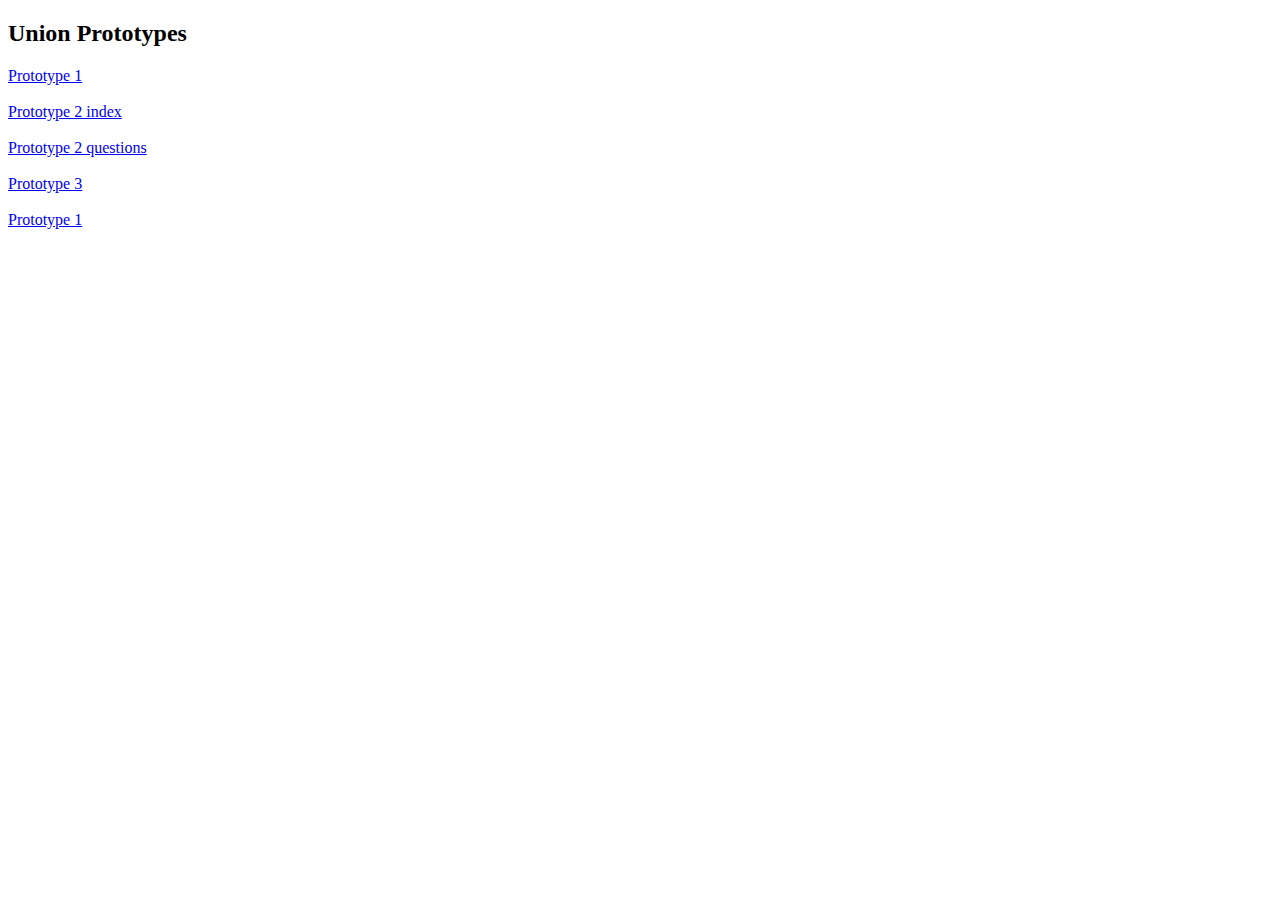
<file: index.html>
<!doctype html>
<html>
  <head>
  </head>
  <body>
	<h2>Union Prototypes</h2>
	<a href="Prototype1/index.html">Prototype 1</a><br><br>
	<a href="Prototype2/index.html">Prototype 2 index</a><br><br>
	<a href="Prototype2/questions.html">Prototype 2 questions</a><br><br>
	<a href="Prototype3/index.php">Prototype 3</a><br><br>
	<a href="Prototype1/index.html">Prototype 1</a>
  </body>
</html>
</file>
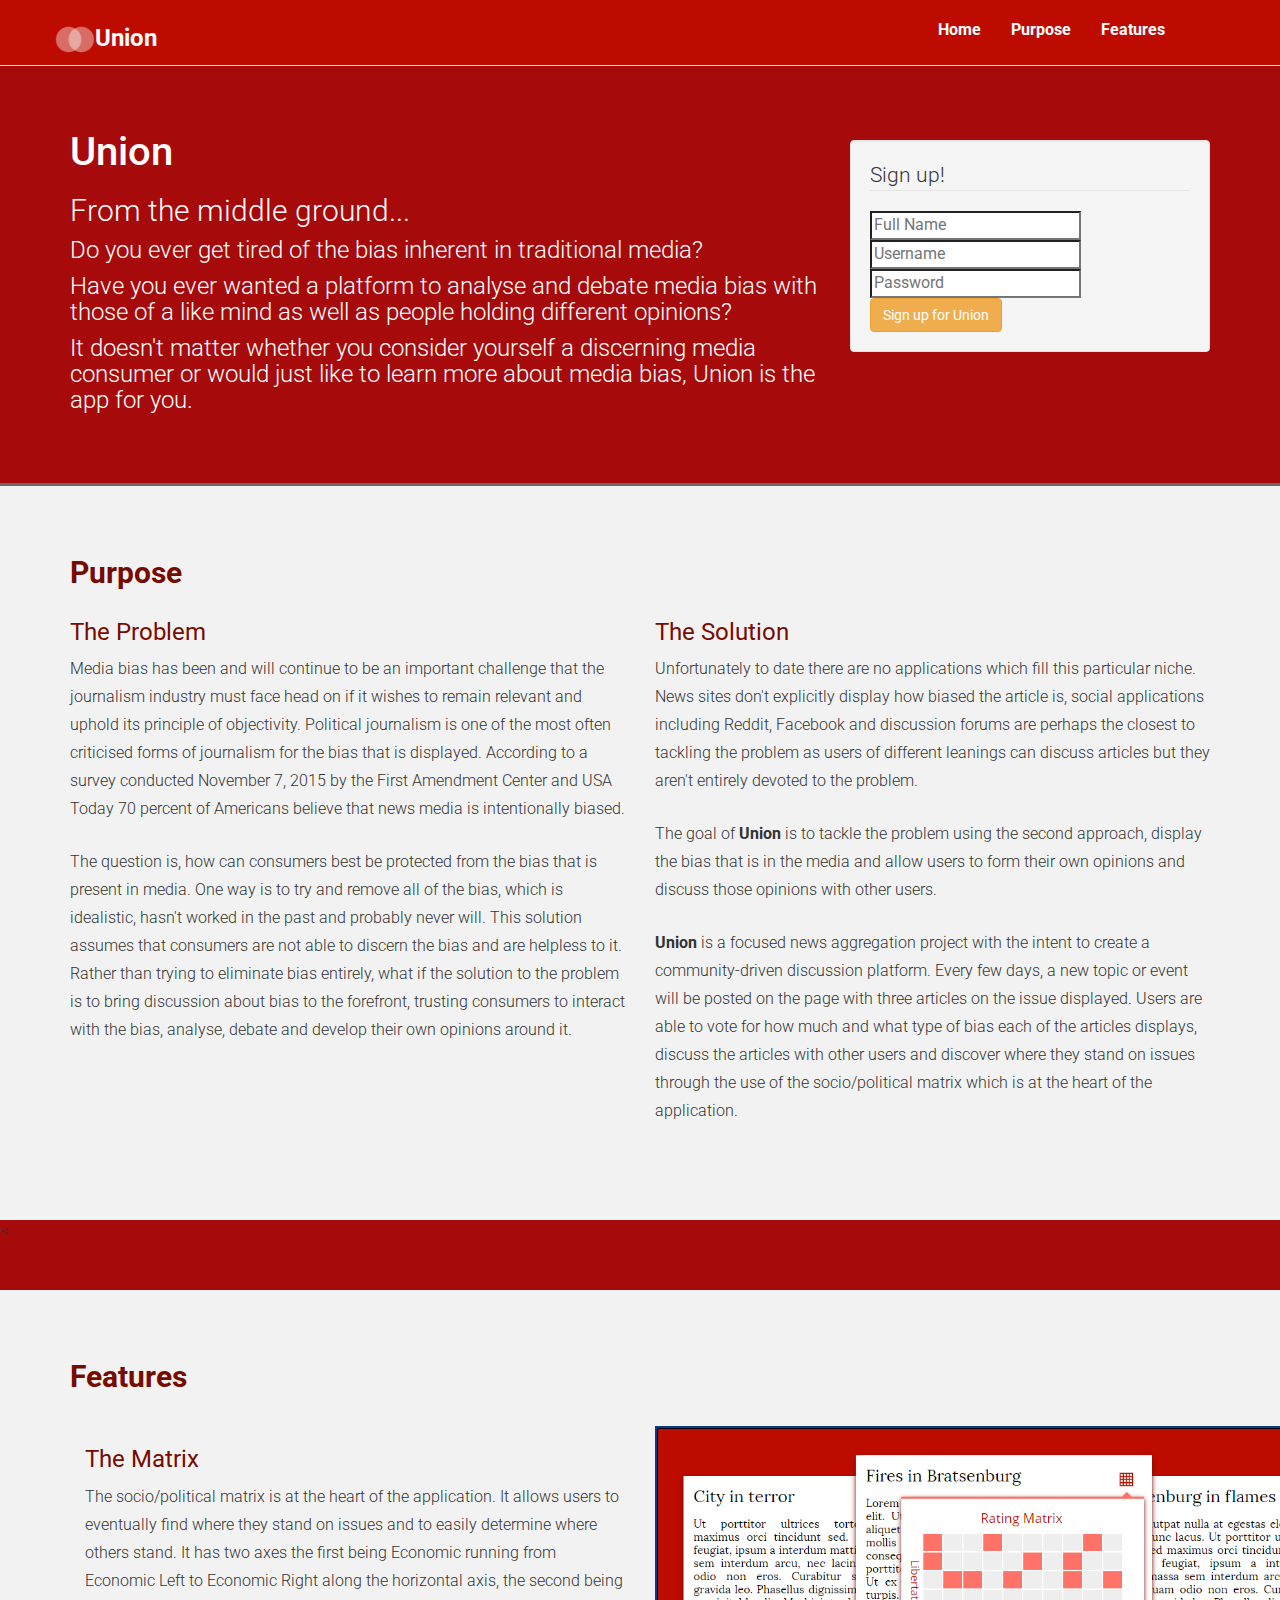
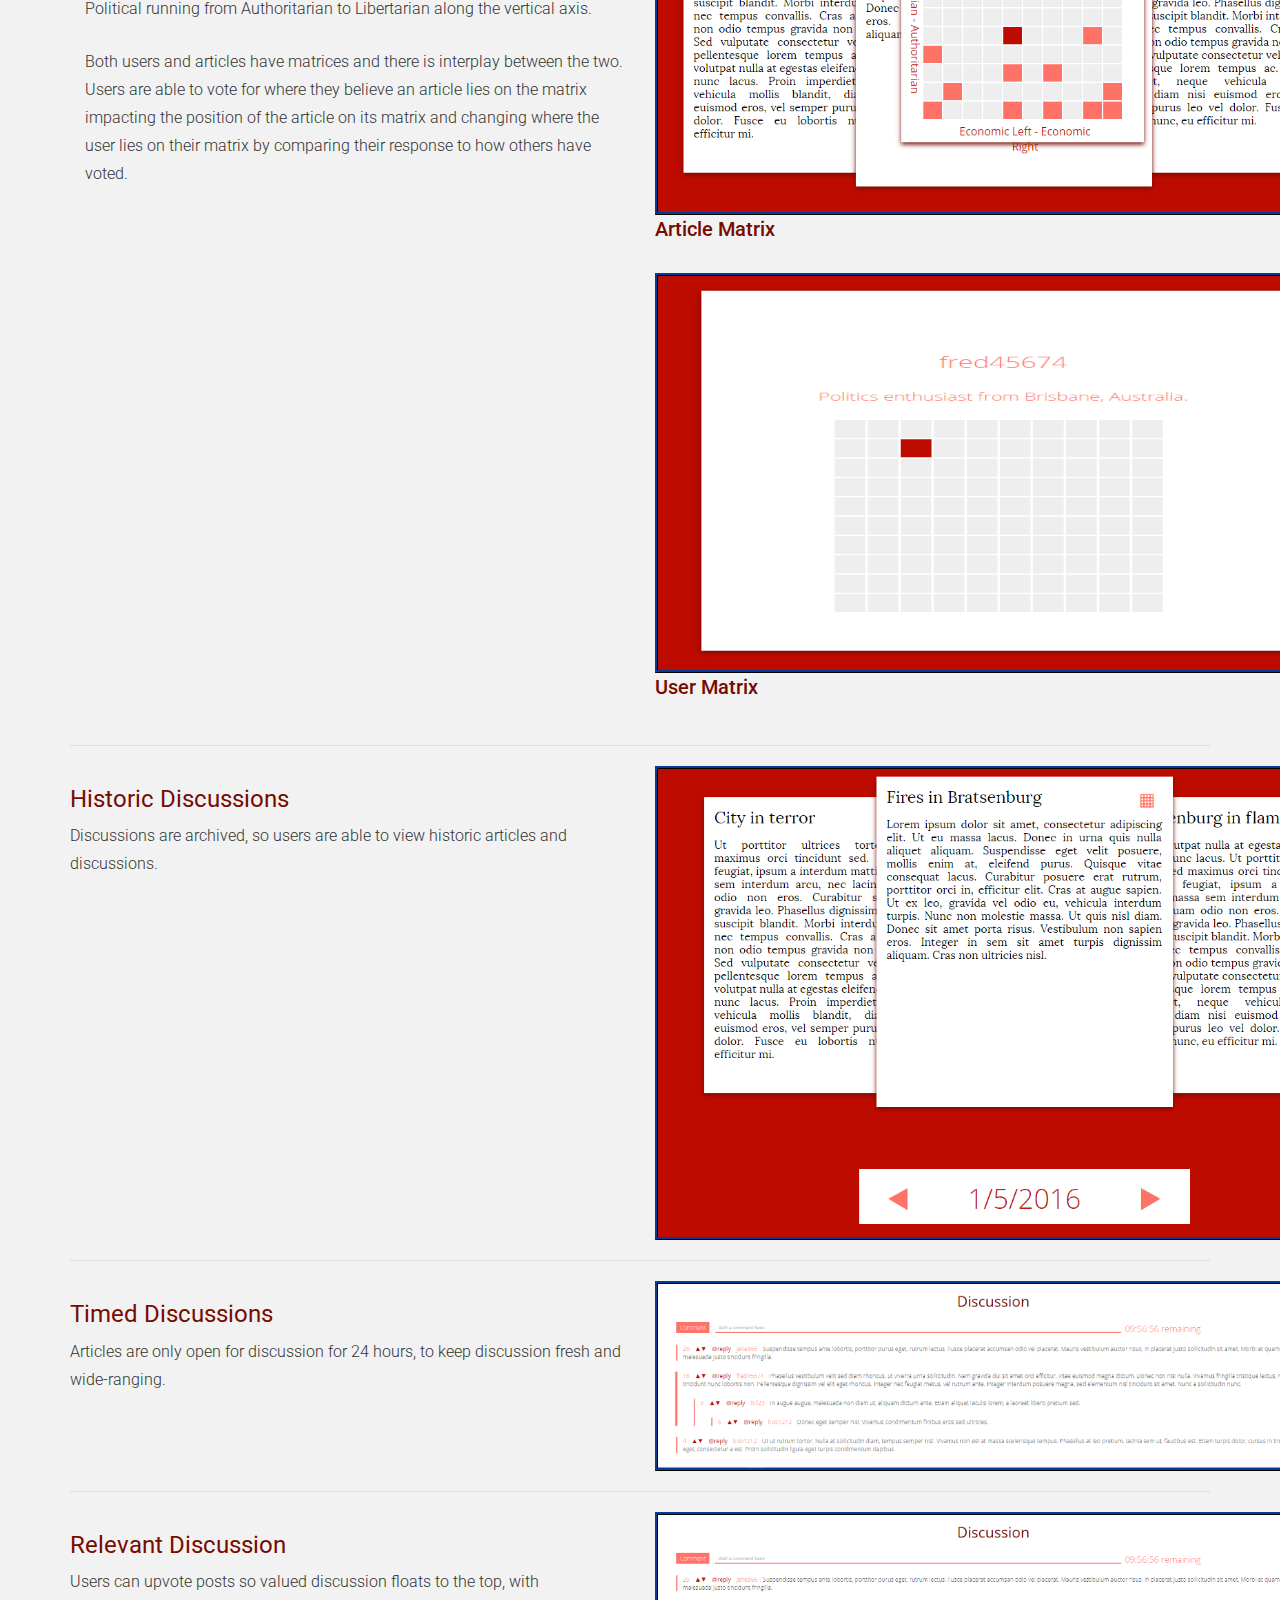
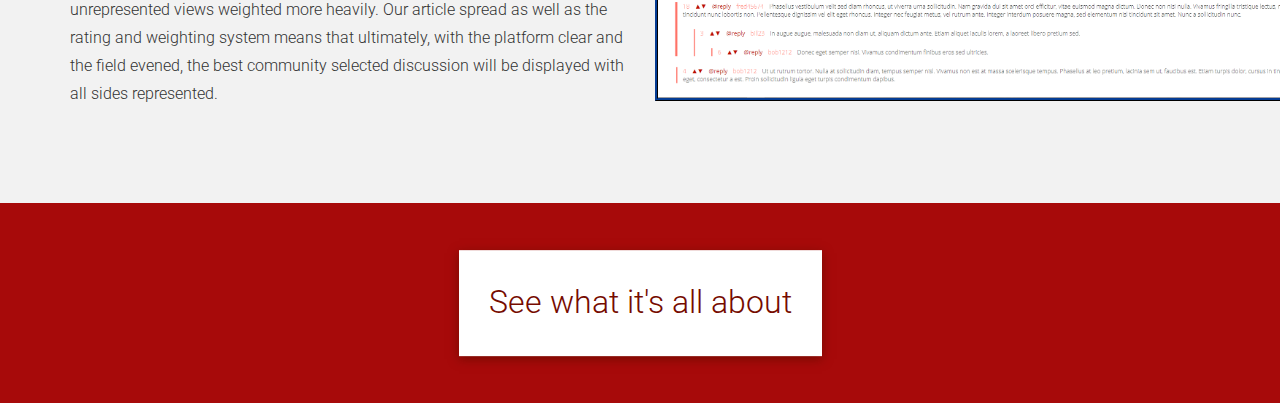
<file: promotional/index.html>
<!DOCTYPE html>
<html lang="en">

<head>
    <meta charset="utf-8">
    <meta name="viewport" content="width=device-width, initial-scale=1.0">
    <title>Union</title>
    <link rel="shortcut icon" href="favicon.ico" />
    <link href="css/bootstrap.css" rel="stylesheet">
    <link href="css/main.css" rel="stylesheet">
    <link href="https://fonts.googleapis.com/css?family=Montserrat:700|Roboto:300" rel="stylesheet">
    <link href="https://fonts.googleapis.com/css?family=Roboto" rel="stylesheet">
    <link href="https://maxcdn.bootstrapcdn.com/font-awesome/4.6.3/css/font-awesome.min.css" rel="stylesheet" integrity="sha384-T8Gy5hrqNKT+hzMclPo118YTQO6cYprQmhrYwIiQ/3axmI1hQomh7Ud2hPOy8SP1" crossorigin="anonymous">
    <script src="js/jquery.min.js"></script>
</head>

<body>

    <div id="navigation" class="navbar navbar-default navbar-fixed-top">
        <div class="container">
            <div class="navbar-header">
                <button type="button" class="navbar-toggle" data-toggle="collapse" data-target=".navbar-collapse">
                    <span class="icon-bar"></span>
                    <span class="icon-bar"></span>
                    <span class="icon-bar"></span>
                </button>
                <a class="navbar-brand" href="#"><img src="img/Union.png" height="40"><b>Union</b></a>
            </div>
            <div class="navbar-collapse collapse">
                <ul class="nav navbar-nav navbar-right">
                    <li><a class="scroller" href="#home">Home</a></li>
                    <li><a class="scroller" href="#productoverview">Purpose</a></li>
                    <li><a class="scroller" href="#description">Features</a></li>
                    <li>
                        <a class="scroller" href="#screenshots"></a>
                    </li>
                </ul>
            </div>
        </div>
    </div>
    <section id="home" name="home"></section>
    <div id="site-header">
        <div class="container">
            <div class="row">
                <div class="col-md-8">
                    <h2>Union</h2>
                    <h3>From the middle ground...</h3>
                    <ul>
                        <li>
                            <h4>Do you ever get tired of the bias inherent in traditional media?</h4></li>
                        <li>
                            <h4>Have you ever wanted a platform to analyse and debate media bias with those of a like mind as well as people holding different opinions?</h4></li>
                    </ul>
                    <h4>It doesn't matter whether you consider yourself a discerning media consumer or would just like to learn more about media bias, Union is the app for you.</h4>
                </div>
                <div class="col-md-4">
                    <div class="span3 well signup-form">
                        <legend>Sign up!</legend>
                        <form accept-charset="UTF-8" action="" method="post">
                            <input class="span3" name="name" placeholder="Full Name" type="text">
                            <input class="span3" name="username" placeholder="Username" type="text">
                            <input class="span3" name="password" placeholder="Password" type="password">
                            <button class="btn btn-warning" type="submit">Sign up for Union</button>
                        </form>
                    </div>
                </div>
            </div>
        </div>
    </div>

    <div class="content-section" id="productoverview">
        <div class="container">
            <h2>Purpose</h2>
            <div class="row">
                <div class="col-md-6">
                    <h3>The Problem</h3>
                    <p>Media bias has been and will continue to be an important challenge that the journalism industry must face head on if it wishes to remain relevant and uphold its principle of objectivity. Political journalism is one of the most often criticised forms of journalism for the bias that is displayed. According to a survey conducted November 7, 2015 by the First Amendment Center and USA Today 70 percent of Americans believe that news media is intentionally biased.</p>
                    <p>The question is, how can consumers best be protected from the bias that is present in media. One way is to try and remove all of the bias, which is idealistic, hasn't worked in the past and probably never will. This solution assumes that consumers are not able to discern the bias and are helpless to it. Rather than trying to eliminate bias entirely, what if the solution to the problem is to bring discussion about bias to the forefront, trusting consumers to interact with the bias, analyse, debate and develop their own opinions around it.</p>
                </div>
                <div class="col-md-6">
                    <h3>The Solution</h3>
                    <p>Unfortunately to date there are no applications which fill this particular niche. News sites don't explicitly display how biased the article is, social applications including Reddit, Facebook and discussion forums are perhaps the closest to tackling the problem as users of different leanings can discuss articles but they aren't entirely devoted to the problem.</p>
                    <p>The goal of <strong>Union</strong> is to tackle the problem using the second approach, display the bias that is in the media and allow users to form their own opinions and discuss those opinions with other users.</p>
                    <p><strong>Union</strong> is a focused news aggregation project with the intent to create a community-driven discussion platform. Every few days, a new topic or event will be posted on the page with three articles on the issue displayed. Users are able to vote for how much and what type of bias each of the articles displays, discuss the articles with other users and discover where they stand on issues through the use of the socio/political matrix which is at the heart of the application.</p>
                </div>
            </div>
        </div>
    </div>

    <div class="separator">
        <div class="row">
            <div class="col-md-12">
                <<h1></h1>
            </div>
        </div>
    </div>

    <div class="content-section" id="description">
        <div class="container">
            <div class="row">
                <div class="col-md-12">
                    <h2>Features</h2>
                    <class class="row">
                        <class class="col-md-6">
                            <h3>The Matrix</h3>
                            <p>The socio/political matrix is at the heart of the application. It allows users to eventually find where they stand on issues and to easily determine where others stand. It has two axes the first being Economic running from Economic Left to Economic Right along the horizontal axis, the second being Political running from Authoritarian to Libertarian along the vertical axis.</p>
                            <p>Both users and articles have matrices and there is interplay between the two. Users are able to vote for where they believe an article lies on the matrix impacting the position of the article on its matrix and changing where the user lies on their matrix by comparing their response to how others have voted.</p>
                        </class>
                        <class class="col-md-6">
                            <img src="img/voting.png" alt="">
                            <figcaption>Article Matrix</figcaption>
                            <img src="img/user-page.png" id="usermatrix">
                            <figcaption>User Matrix</figcaption>
                        </class>
                    </class>
                    <hr>
                    <div class="row">
                        <div class="col-md-6">
                            <h3>Historic Discussions</h3>
                            <p>
                                Discussions are archived, so users are able to view historic articles and discussions.
                            </p>
                        </div>
                        <div class="col-md-6">
                            <img src="img/history.png">
                        </div>
                    </div>
                    <hr>
                    <div class="row">
                        <div class="col-md-6">
                            <h3>Timed Discussions</h3>
                            <p>
                                Articles are only open for discussion for 24 hours, to keep discussion fresh and wide-ranging.
                            </p>
                        </div>
                        <div class="col-md-6">
                            <img src="img/timed-discussion.png">
                        </div>
                    </div>
                    <hr>
                    <div class="row">
                        <div class="col-md-6">
                            <h3>Relevant Discussion</h3>
                            <p>
                                Users can upvote posts so valued discussion floats to the top, with unrepresented views weighted more heavily. Our article spread as well as the rating and weighting system means that ultimately, with the platform clear and the field evened, the best community selected discussion will be displayed with all sides represented.
                            </p>
                        </div>
                        <div class="col-md-6">
                            <img src="img/timed-discussion.png">
                        </div>
                    </div>
                </div>
            </div>
        </div>
    </div>

    <footer class="footer text-center">
        <a class="indexLink" href="https://s4291106-union.uqcloud.net/Prototype3/index.php">See what it's all about</a>
    </footer>
</body>

</html>
</file>
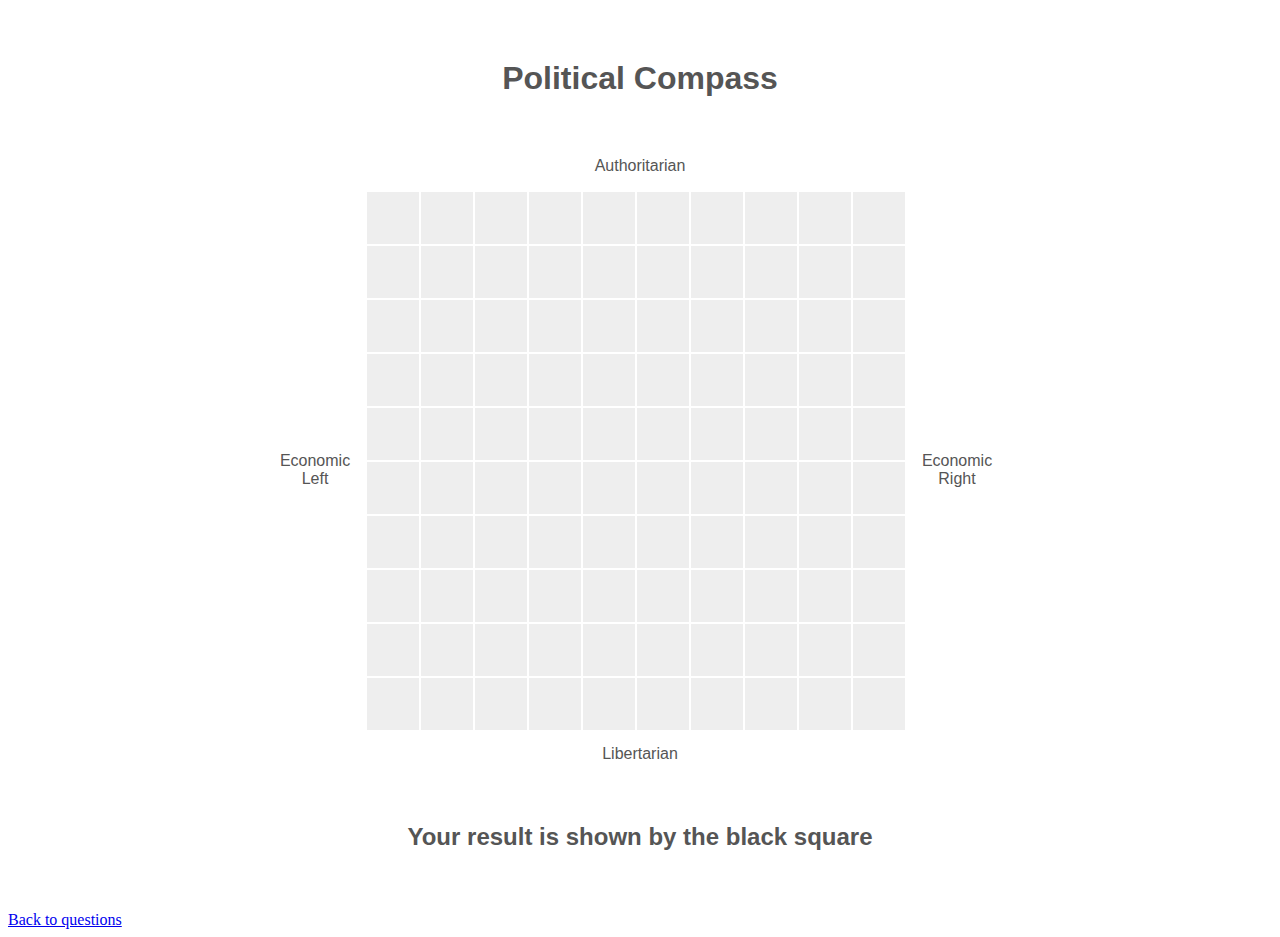
<file: Prototype/index.html>
<!DOCTYPE html>
<html lang="en">
  <head>
    <meta charset="utf-8">
    <title>Prototype</title>
    <link href="style.css" rel="stylesheet">
    <script src="script.js" type="text/javascript"></script>
  </head>
  <body>
	<h1>Political Compass</h1>
	<p>Authoritarian</p>
	<div id="centered">
	<div class="side">
		<p>Economic Left</p>
	</div>
    <table>
      <tr>
        <td onclick="choose(this, 0, 0)"></td>
        <td onclick="choose(this, 0, 1)"></td>
        <td onclick="choose(this, 0, 2)"></td>
        <td onclick="choose(this, 0, 3)"></td>
        <td onclick="choose(this, 0, 4)"></td>
        <td onclick="choose(this, 0, 5)"></td>
        <td onclick="choose(this, 0, 6)"></td>
        <td onclick="choose(this, 0, 7)"></td>
        <td onclick="choose(this, 0, 8)"></td>
        <td onclick="choose(this, 0, 9)"></td>
      </tr>
      <tr>
        <td onclick="choose(this, 1, 0)"></td>
        <td onclick="choose(this, 1, 1)"></td>
        <td onclick="choose(this, 1, 2)"></td>
        <td onclick="choose(this, 1, 3)"></td>
        <td onclick="choose(this, 1, 4)"></td>
        <td onclick="choose(this, 1, 5)"></td>
        <td onclick="choose(this, 1, 6)"></td>
        <td onclick="choose(this, 1, 7)"></td>
        <td onclick="choose(this, 1, 8)"></td>
        <td onclick="choose(this, 1, 9)"></td>
      </tr>
      <tr>
        <td onclick="choose(this, 2, 0)"></td>
        <td onclick="choose(this, 2, 1)"></td>
        <td onclick="choose(this, 2, 2)"></td>
        <td onclick="choose(this, 2, 3)"></td>
        <td onclick="choose(this, 2, 4)"></td>
        <td onclick="choose(this, 2, 5)"></td>
        <td onclick="choose(this, 2, 6)"></td>
        <td onclick="choose(this, 2, 7)"></td>
        <td onclick="choose(this, 2, 8)"></td>
        <td onclick="choose(this, 2, 9)"></td>
      </tr>
      <tr>
        <td onclick="choose(this, 3, 0)"></td>
        <td onclick="choose(this, 3, 1)"></td>
        <td onclick="choose(this, 3, 2)"></td>
        <td onclick="choose(this, 3, 3)"></td>
        <td onclick="choose(this, 3, 4)"></td>
        <td onclick="choose(this, 3, 5)"></td>
        <td onclick="choose(this, 3, 6)"></td>
        <td onclick="choose(this, 3, 7)"></td>
        <td onclick="choose(this, 3, 8)"></td>
        <td onclick="choose(this, 3, 9)"></td>
      </tr>
      <tr>
        <td onclick="choose(this, 4, 0)"></td>
        <td onclick="choose(this, 4, 1)"></td>
        <td onclick="choose(this, 4, 2)"></td>
        <td onclick="choose(this, 4, 3)"></td>
        <td onclick="choose(this, 4, 4)"></td>
        <td onclick="choose(this, 4, 5)"></td>
        <td onclick="choose(this, 4, 6)"></td>
        <td onclick="choose(this, 4, 7)"></td>
        <td onclick="choose(this, 4, 8)"></td>
        <td onclick="choose(this, 4, 9)"></td>
      </tr>
      <tr>
        <td onclick="choose(this, 5, 0)"></td>
        <td onclick="choose(this, 5, 1)"></td>
        <td onclick="choose(this, 5, 2)"></td>
        <td onclick="choose(this, 5, 3)"></td>
        <td onclick="choose(this, 5, 4)"></td>
        <td onclick="choose(this, 5, 5)"></td>
        <td onclick="choose(this, 5, 6)"></td>
        <td onclick="choose(this, 5, 7)"></td>
        <td onclick="choose(this, 5, 8)"></td>
        <td onclick="choose(this, 5, 9)"></td>
      </tr>
      <tr>
        <td onclick="choose(this, 6, 0)"></td>
        <td onclick="choose(this, 6, 1)"></td>
        <td onclick="choose(this, 6, 2)"></td>
        <td onclick="choose(this, 6, 3)"></td>
        <td onclick="choose(this, 6, 4)"></td>
        <td onclick="choose(this, 6, 5)"></td>
        <td onclick="choose(this, 6, 6)"></td>
        <td onclick="choose(this, 6, 7)"></td>
        <td onclick="choose(this, 6, 8)"></td>
        <td onclick="choose(this, 6, 9)"></td>
      </tr>
      <tr>
        <td onclick="choose(this, 7, 0)"></td>
        <td onclick="choose(this, 7, 1)"></td>
        <td onclick="choose(this, 7, 2)"></td>
        <td onclick="choose(this, 7, 3)"></td>
        <td onclick="choose(this, 7, 4)"></td>
        <td onclick="choose(this, 7, 5)"></td>
        <td onclick="choose(this, 7, 6)"></td>
        <td onclick="choose(this, 7, 7)"></td>
        <td onclick="choose(this, 7, 8)"></td>
        <td onclick="choose(this, 7, 9)"></td>
      </tr>
      <tr>
        <td onclick="choose(this, 8, 0)"></td>
        <td onclick="choose(this, 8, 1)"></td>
        <td onclick="choose(this, 8, 2)"></td>
        <td onclick="choose(this, 8, 3)"></td>
        <td onclick="choose(this, 8, 4)"></td>
        <td onclick="choose(this, 8, 5)"></td>
        <td onclick="choose(this, 8, 6)"></td>
        <td onclick="choose(this, 8, 7)"></td>
        <td onclick="choose(this, 8, 8)"></td>
        <td onclick="choose(this, 8, 9)"></td>
      </tr>
      <tr>
        <td onclick="choose(this, 9, 0)"></td>
        <td onclick="choose(this, 9, 1)"></td>
        <td onclick="choose(this, 9, 2)"></td>
        <td onclick="choose(this, 9, 3)"></td>
        <td onclick="choose(this, 9, 4)"></td>
        <td onclick="choose(this, 9, 5)"></td>
        <td onclick="choose(this, 9, 6)"></td>
        <td onclick="choose(this, 9, 7)"></td>
        <td onclick="choose(this, 9, 8)"></td>
        <td onclick="choose(this, 9, 9)"></td>
      </tr>
      </tr>
    </table>
	<div class="side">
		<p>Economic Right</p>
	</div>
	</div>
	<p>Libertarian</p>
	<h2>Your result is shown by the black square</h2>
	<a href="questions.html">Back to questions</a> 
  </body>
</html>
</file>
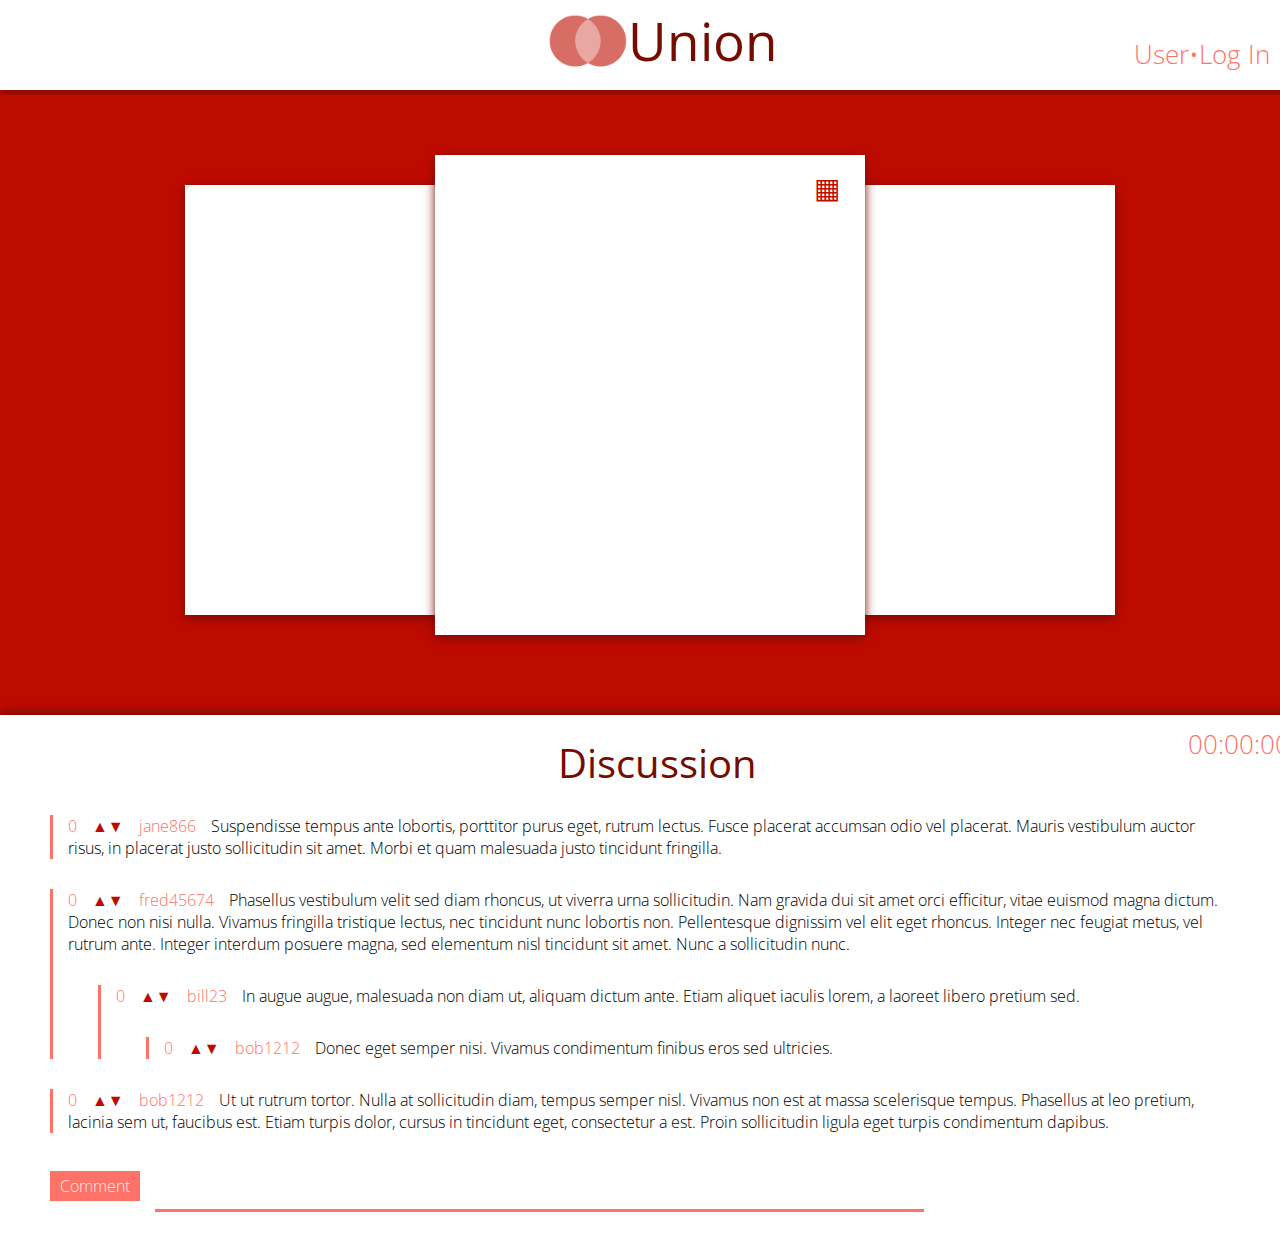
<file: Prototype3/index.html>
<!DOCTYPE html>
<html lang="en">
  <head>
    <meta charset="utf-8">
    <title>Union</title>
    <link href="style.css" rel="stylesheet">
    <link rel="icon" href="img/Union.png">
    <link href="https://fonts.googleapis.com/css?family=Lora|Open+Sans:300,400" rel="stylesheet">
	  <script src="https://ajax.googleapis.com/ajax/libs/jquery/1.12.4/jquery.min.js"></script>
    <script src="script.js" type="text/javascript"></script>
	<script src="getArticles.js" type="text/javascript"></script>
  </head>
  <body onLoad="start()">
    <div id="header" class="container headerBar">
      <img id="headerImage" src="img/Union.png"/>
      <h1>Union</h1>
      <p><a id="user" href="user.html">User</a><a id="bar">•</a><a href="login.html">Log In</a></p>
    </div>
	  <div id="articleContainer" class="container">
      <div id="mainArticle" class="article standardBox">
        <h1 id="mainArticleTitle" class="articleHeading" ></h1>
        <a class="matrixIcon" onclick="showMatrix()">▦</a>
        <p id="mainArticleText" class="articleText"></p>
      </div>
      <div id="sub1Article" class="article standardBox" style="left:300px;top:-400px;">
        <h1 id="sub1ArticleTitle" class="articleHeading"></h1>
        <p id="sub1ArticleText" class="articleText"></p>
      </div>
      <div id="sub2Article" class="article standardBox" style="left:-300px;top:-830px">
        <h1 id="sub2ArticleTitle" class="articleHeading"></h1>
        <p id="sub2ArticleText" class="articleText"></p>
      </div>
      <div id="matrixContainer" class="standardBox" style="left:27px;top:-1230px">
        <div class="arrow-up"></div>

        <table>
          <tr>
            <td onclick="choose(this, 0, 0)"></td>
            <td onclick="choose(this, 0, 1)"></td>
            <td onclick="choose(this, 0, 2)"></td>
            <td onclick="choose(this, 0, 3)"></td>
            <td onclick="choose(this, 0, 4)"></td>
            <td onclick="choose(this, 0, 5)"></td>
            <td onclick="choose(this, 0, 6)"></td>
            <td onclick="choose(this, 0, 7)"></td>
            <td onclick="choose(this, 0, 8)"></td>
            <td onclick="choose(this, 0, 9)"></td>
          </tr>
          <tr>
            <td onclick="choose(this, 1, 0)"></td>
            <td onclick="choose(this, 1, 1)"></td>
            <td onclick="choose(this, 1, 2)"></td>
            <td onclick="choose(this, 1, 3)"></td>
            <td onclick="choose(this, 1, 4)"></td>
            <td onclick="choose(this, 1, 5)"></td>
            <td onclick="choose(this, 1, 6)"></td>
            <td onclick="choose(this, 1, 7)"></td>
            <td onclick="choose(this, 1, 8)"></td>
            <td onclick="choose(this, 1, 9)"></td>
          </tr>
          <tr>
            <td onclick="choose(this, 2, 0)"></td>
            <td onclick="choose(this, 2, 1)"></td>
            <td onclick="choose(this, 2, 2)"></td>
            <td onclick="choose(this, 2, 3)"></td>
            <td onclick="choose(this, 2, 4)"></td>
            <td onclick="choose(this, 2, 5)"></td>
            <td onclick="choose(this, 2, 6)"></td>
            <td onclick="choose(this, 2, 7)"></td>
            <td onclick="choose(this, 2, 8)"></td>
            <td onclick="choose(this, 2, 9)"></td>
          </tr>
          <tr>
            <td onclick="choose(this, 3, 0)"></td>
            <td onclick="choose(this, 3, 1)"></td>
            <td onclick="choose(this, 3, 2)"></td>
            <td onclick="choose(this, 3, 3)"></td>
            <td onclick="choose(this, 3, 4)"></td>
            <td onclick="choose(this, 3, 5)"></td>
            <td onclick="choose(this, 3, 6)"></td>
            <td onclick="choose(this, 3, 7)"></td>
            <td onclick="choose(this, 3, 8)"></td>
            <td onclick="choose(this, 3, 9)"></td>
          </tr>
          <tr>
            <td onclick="choose(this, 4, 0)"></td>
            <td onclick="choose(this, 4, 1)"></td>
            <td onclick="choose(this, 4, 2)"></td>
            <td onclick="choose(this, 4, 3)"></td>
            <td onclick="choose(this, 4, 4)"></td>
            <td onclick="choose(this, 4, 5)"></td>
            <td onclick="choose(this, 4, 6)"></td>
            <td onclick="choose(this, 4, 7)"></td>
            <td onclick="choose(this, 4, 8)"></td>
            <td onclick="choose(this, 4, 9)"></td>
          </tr>
          <tr>
            <td onclick="choose(this, 5, 0)"></td>
            <td onclick="choose(this, 5, 1)"></td>
            <td onclick="choose(this, 5, 2)"></td>
            <td onclick="choose(this, 5, 3)"></td>
            <td onclick="choose(this, 5, 4)"></td>
            <td onclick="choose(this, 5, 5)"></td>
            <td onclick="choose(this, 5, 6)"></td>
            <td onclick="choose(this, 5, 7)"></td>
            <td onclick="choose(this, 5, 8)"></td>
            <td onclick="choose(this, 5, 9)"></td>
          </tr>
          <tr>
            <td onclick="choose(this, 6, 0)"></td>
            <td onclick="choose(this, 6, 1)"></td>
            <td onclick="choose(this, 6, 2)"></td>
            <td onclick="choose(this, 6, 3)"></td>
            <td onclick="choose(this, 6, 4)"></td>
            <td onclick="choose(this, 6, 5)"></td>
            <td onclick="choose(this, 6, 6)"></td>
            <td onclick="choose(this, 6, 7)"></td>
            <td onclick="choose(this, 6, 8)"></td>
            <td onclick="choose(this, 6, 9)"></td>
          </tr>
          <tr>
            <td onclick="choose(this, 7, 0)"></td>
            <td onclick="choose(this, 7, 1)"></td>
            <td onclick="choose(this, 7, 2)"></td>
            <td onclick="choose(this, 7, 3)"></td>
            <td onclick="choose(this, 7, 4)"></td>
            <td onclick="choose(this, 7, 5)"></td>
            <td onclick="choose(this, 7, 6)"></td>
            <td onclick="choose(this, 7, 7)"></td>
            <td onclick="choose(this, 7, 8)"></td>
            <td onclick="choose(this, 7, 9)"></td>
          </tr>
          <tr>
            <td onclick="choose(this, 8, 0)"></td>
            <td onclick="choose(this, 8, 1)"></td>
            <td onclick="choose(this, 8, 2)"></td>
            <td onclick="choose(this, 8, 3)"></td>
            <td onclick="choose(this, 8, 4)"></td>
            <td onclick="choose(this, 8, 5)"></td>
            <td onclick="choose(this, 8, 6)"></td>
            <td onclick="choose(this, 8, 7)"></td>
            <td onclick="choose(this, 8, 8)"></td>
            <td onclick="choose(this, 8, 9)"></td>
          </tr>
          <tr>
            <td onclick="choose(this, 9, 0)"></td>
            <td onclick="choose(this, 9, 1)"></td>
            <td onclick="choose(this, 9, 2)"></td>
            <td onclick="choose(this, 9, 3)"></td>
            <td onclick="choose(this, 9, 4)"></td>
            <td onclick="choose(this, 9, 5)"></td>
            <td onclick="choose(this, 9, 6)"></td>
            <td onclick="choose(this, 9, 7)"></td>
            <td onclick="choose(this, 9, 8)"></td>
            <td onclick="choose(this, 9, 9)"></td>
          </tr>
          </tr>
        </table>


      </div>
    </div>
    <div id="discussionContainer" class="container headerBar">
      <div id="discussionHeader">
        <h1>Discussion</h1>
        <p id="clock">00:00:00</p>
      </div>
      <div id="mainDiscussion" class="discussion standardBox">
        <p class="score">0</p><p class="upvote" onclick="upvote(this, 1)">▲</p><p class="downvote" onclick="upvote(this, -1)">▼</p><p class="username"><a href="user.html">jane866</a></p><p onclick="hideChildren(this)">Suspendisse tempus ante lobortis, porttitor purus eget, rutrum lectus. Fusce placerat accumsan odio vel placerat. Mauris vestibulum auctor risus, in placerat justo sollicitudin sit amet. Morbi et quam malesuada justo tincidunt fringilla. </p>
      </div>
      <div id="mainDiscussion" class="discussion standardBox">
        <p class="score">0</p><p class="upvote" onclick="upvote(this, 1)">▲</p><p class="downvote" onclick="upvote(this, -1)">▼</p><p class="username"><a href="user.html">fred45674</a></p><p onclick="hideChildren(this)">Phasellus vestibulum velit sed diam rhoncus, ut viverra urna sollicitudin. Nam gravida dui sit amet orci efficitur, vitae euismod magna dictum. Donec non nisi nulla. Vivamus fringilla tristique lectus, nec tincidunt nunc lobortis non. Pellentesque dignissim vel elit eget rhoncus. Integer nec feugiat metus, vel rutrum ante. Integer interdum posuere magna, sed elementum nisl tincidunt sit amet. Nunc a sollicitudin nunc.</p>
        <div id="mainDiscussion" class="discussion standardBox">
          <p class="score">0</p><p class="upvote" onclick="upvote(this, 1)">▲</p><p class="downvote" onclick="upvote(this, -1)">▼</p><p class="username"><a href="user.html">bill23</a></p><p onclick="hideChildren(this)">In augue augue, malesuada non diam ut, aliquam dictum ante. Etiam aliquet iaculis lorem, a laoreet libero pretium sed.</p>
          <div id="mainDiscussion" class="discussion standardBox">
            <p class="score">0</p><p class="upvote" onclick="upvote(this, 1)">▲</p><p class="downvote" onclick="upvote(this, -1)">▼</p><p class="username"><a href="user.html">bob1212</a></p><p onclick="hideChildren(this)">Donec eget semper nisi. Vivamus condimentum finibus eros sed ultricies.</p>
          </div>
        </div>
      </div>
      <div id="mainDiscussion" class="discussion standardBox">
        <p class="score">0</p><p class="upvote" onclick="upvote(this, 1)">▲</p><p class="downvote" onclick="upvote(this, -1)">▼</p><p class="username"><a href="user.html">bob1212</a></p><p onclick="hideChildren(this)">Ut ut rutrum tortor. Nulla at sollicitudin diam, tempus semper nisl. Vivamus non est at massa scelerisque tempus. Phasellus at leo pretium, lacinia sem ut, faucibus est. Etiam turpis dolor, cursus in tincidunt eget, consectetur a est. Proin sollicitudin ligula eget turpis condimentum dapibus.</p>
      </div>
      <div id="newComment" class="discussion standardBox">
        <p class="username"><a href="">Comment</a></p><input id="commentInput" type="text"/>
      </div>
    </div>
  </body>
</html>
</file>
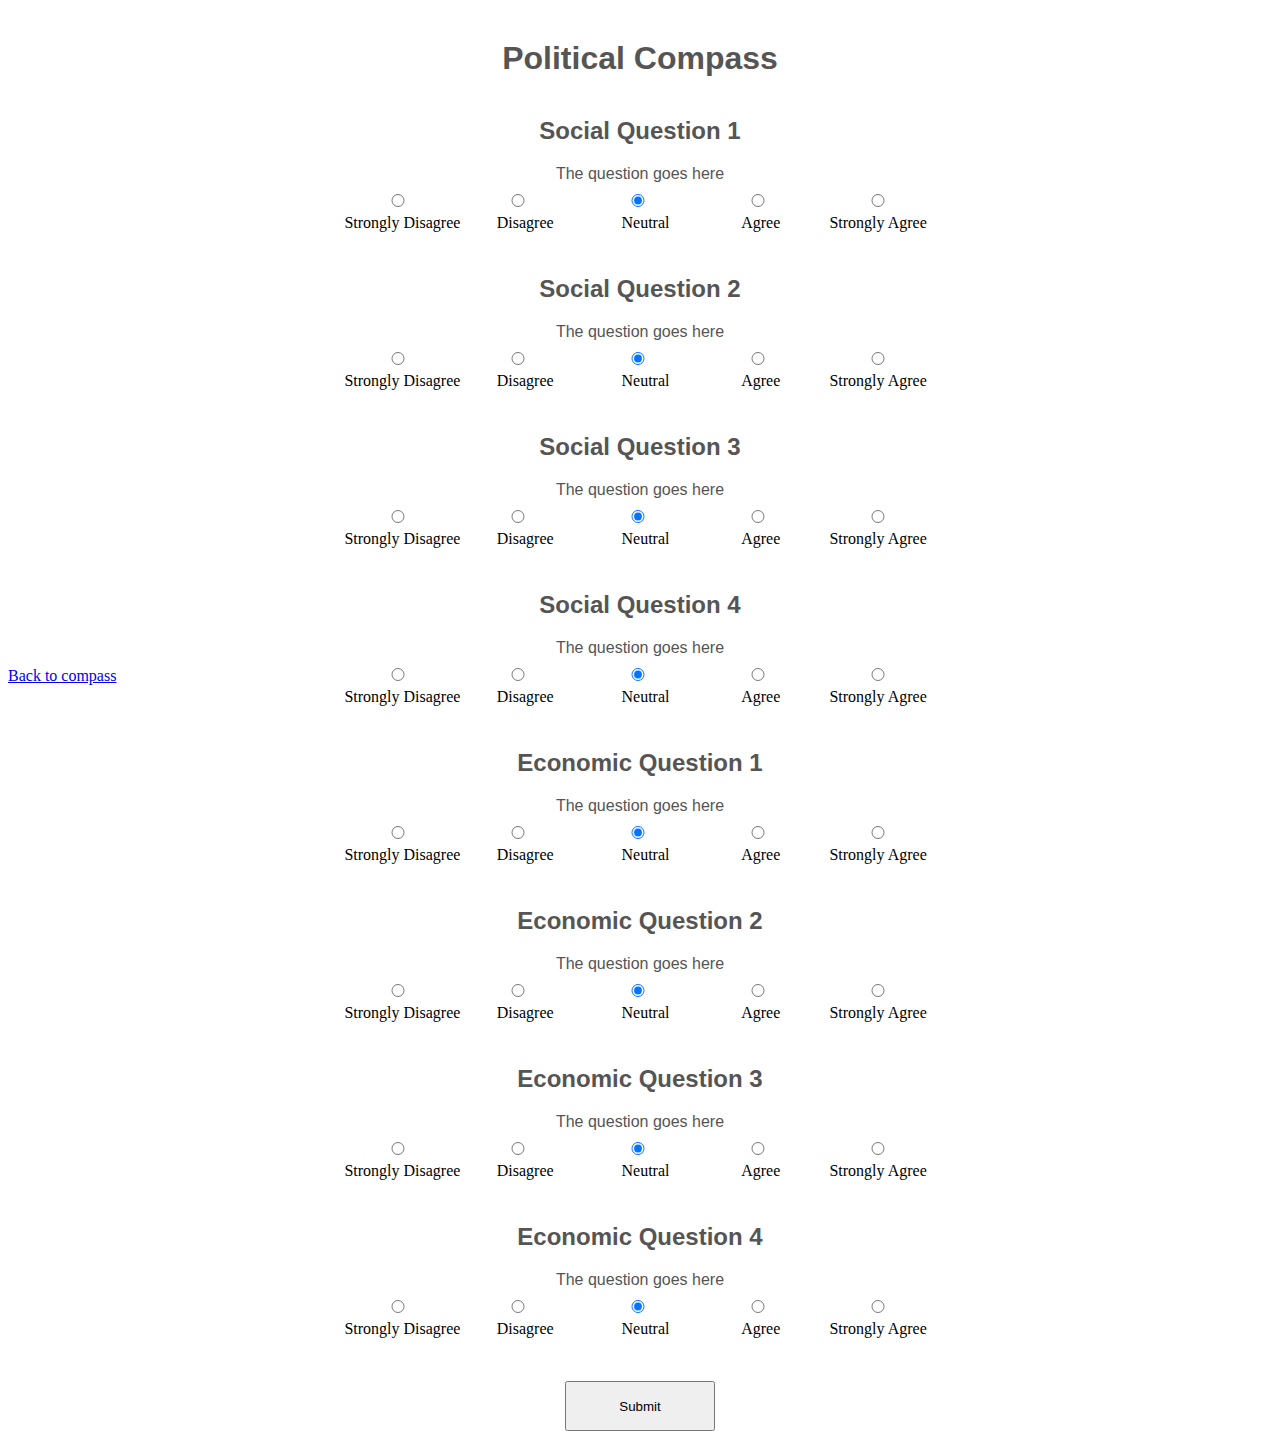
<file: Prototype/questions.html>
<!DOCTYPE html>
<html lang="en">
  <head>
    <meta charset="utf-8">
    <title>Prototype</title>
    <link href="style_questions.css" rel="stylesheet">
    <script src="script.js" type="text/javascript"></script>
  </head>
  <body>
	<h1>Political Compass</h1>
		<div id="centered">
			<form>
				<h2>Social Question 1</h2>
				<p>The question goes here</p>
				<span id="buttons">
					<input type="radio" name="response" value="s-disagree">
					<input type="radio" name="response" value="disagree">
					<input type="radio" name="response" value="neutral" checked>
					<input type="radio" name="response" value="agree">
					<input type="radio" name="response" value="s-agree">
				</span>
				<table id="button-labels">
					<tr>
						<td>Strongly Disagree</td>
						<td>Disagree</td>
						<td>Neutral</td>
						<td>Agree</td>
						<td>Strongly Agree</td>
					</tr>
				</table>
			</form>
			<form>
				<h2>Social Question 2</h2>
				<p>The question goes here</p>
				<span id="buttons">
					<input type="radio" name="response" value="s-disagree">
					<input type="radio" name="response" value="disagree">
					<input type="radio" name="response" value="neutral" checked>
					<input type="radio" name="response" value="agree">
					<input type="radio" name="response" value="s-agree">
				</span>
				<table id="button-labels">
					<tr>
						<td>Strongly Disagree</td>
						<td>Disagree</td>
						<td>Neutral</td>
						<td>Agree</td>
						<td>Strongly Agree</td>
					</tr>
				</table>
			</form>
			<form>
				<h2>Social Question 3</h2>
				<p>The question goes here</p>
				<span id="buttons">
					<input type="radio" name="response" value="s-disagree">
					<input type="radio" name="response" value="disagree">
					<input type="radio" name="response" value="neutral" checked>
					<input type="radio" name="response" value="agree">
					<input type="radio" name="response" value="s-agree">
				</span>
				<table id="button-labels">
					<tr>
						<td>Strongly Disagree</td>
						<td>Disagree</td>
						<td>Neutral</td>
						<td>Agree</td>
						<td>Strongly Agree</td>
					</tr>
				</table>
			</form>
			<form>
				<h2>Social Question 4</h2>
				<p>The question goes here</p>
				<span id="buttons">
					<input type="radio" name="response" value="s-disagree">
					<input type="radio" name="response" value="disagree">
					<input type="radio" name="response" value="neutral" checked>
					<input type="radio" name="response" value="agree">
					<input type="radio" name="response" value="s-agree">
				</span>
				<table id="button-labels">
					<tr>
						<td>Strongly Disagree</td>
						<td>Disagree</td>
						<td>Neutral</td>
						<td>Agree</td>
						<td>Strongly Agree</td>
					</tr>
				</table>
			</form>
			<form>
				<h2>Economic Question 1</h2>
				<p>The question goes here</p>
				<span id="buttons">
					<input type="radio" name="response" value="s-disagree">
					<input type="radio" name="response" value="disagree">
					<input type="radio" name="response" value="neutral" checked>
					<input type="radio" name="response" value="agree">
					<input type="radio" name="response" value="s-agree">
				</span>
				<table id="button-labels">
					<tr>
						<td>Strongly Disagree</td>
						<td>Disagree</td>
						<td>Neutral</td>
						<td>Agree</td>
						<td>Strongly Agree</td>
					</tr>
				</table>
			</form>
			<form>
				<h2>Economic Question 2</h2>
				<p>The question goes here</p>
				<span id="buttons">
					<input type="radio" name="response" value="s-disagree">
					<input type="radio" name="response" value="disagree">
					<input type="radio" name="response" value="neutral" checked>
					<input type="radio" name="response" value="agree">
					<input type="radio" name="response" value="s-agree">
				</span>
				<table id="button-labels">
					<tr>
						<td>Strongly Disagree</td>
						<td>Disagree</td>
						<td>Neutral</td>
						<td>Agree</td>
						<td>Strongly Agree</td>
					</tr>
				</table>
			</form>
			<form>
				<h2>Economic Question 3</h2>
				<p>The question goes here</p>
				<span id="buttons">
					<input type="radio" name="response" value="s-disagree">
					<input type="radio" name="response" value="disagree">
					<input type="radio" name="response" value="neutral" checked>
					<input type="radio" name="response" value="agree">
					<input type="radio" name="response" value="s-agree">
				</span>
				<table id="button-labels">
					<tr>
						<td>Strongly Disagree</td>
						<td>Disagree</td>
						<td>Neutral</td>
						<td>Agree</td>
						<td>Strongly Agree</td>
					</tr>
				</table>
			</form>
			<form>
				<h2>Economic Question 4</h2>
				<p>The question goes here</p>
				<span id="buttons">
					<input type="radio" name="response" value="s-disagree">
					<input type="radio" name="response" value="disagree">
					<input type="radio" name="response" value="neutral" checked>
					<input type="radio" name="response" value="agree">
					<input type="radio" name="response" value="s-agree">
				</span>
				<table id="button-labels">
					<tr>
						<td>Strongly Disagree</td>
						<td>Disagree</td>
						<td>Neutral</td>
						<td>Agree</td>
						<td>Strongly Agree</td>
					</tr>
				</table>
				<div id="submit">
					<input  type="submit" value="Submit">
				</div>
			</form>
		</div>
		<a href="index.html">Back to compass</a>
  </body>
</html>
</file>
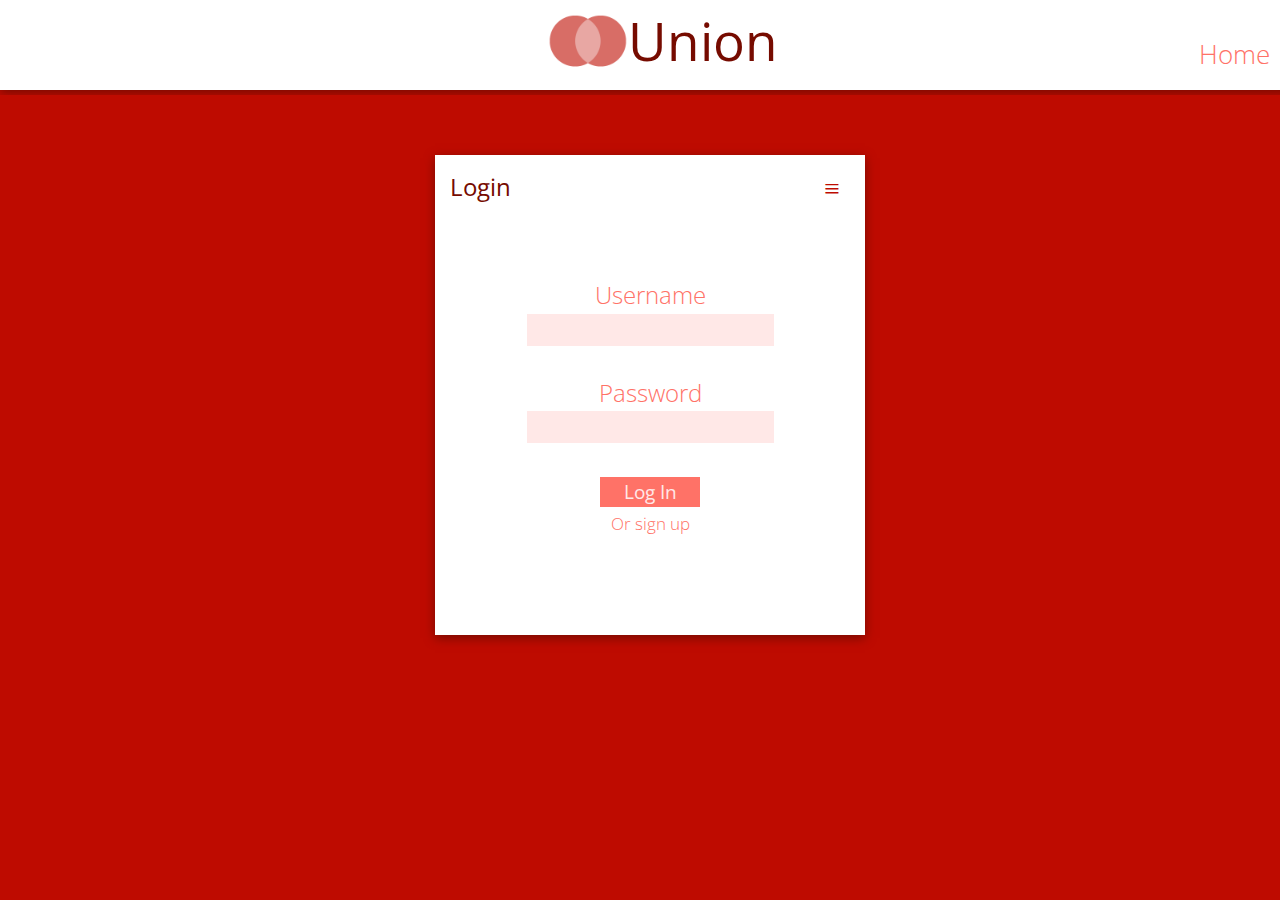
<file: Prototype3/login.html>
<!DOCTYPE html>
<html lang="en">
  <head>
    <meta charset="utf-8">
    <title>Union</title>
    <link href="style.css" rel="stylesheet">
    <link rel="icon" href="img/Union.png">
    <link href="https://fonts.googleapis.com/css?family=Lora|Open+Sans:300,400" rel="stylesheet">
	  <script src="https://ajax.googleapis.com/ajax/libs/jquery/1.12.4/jquery.min.js"></script>
    <script src="script.js" type="text/javascript"></script>
	<script src="getArticles.js" type="text/javascript"></script>
  </head>
  <body onLoad="start()">
    <div id="header" class="container headerBar">
      <img id="headerImage" src="img/Union.png"/>
      <h1>Union</h1>
      <p><a href="index.html">Home</a></p>
    </div>
	  <div id="articleContainer" class="container">
      <div id="mainArticle" class="article standardBox">
        <h1 id="loginTitle" class="articleHeading" >Login</h1>
        <a class="matrixIcon" onclick="showMatrix()">≡</a>
        <p id="mainArticleText" class="articleText"></p>
        <form id="loginForm" action="index.html">
          <p>Username</p>
          <input id="username" type="text"/>
          <p>Password</p>
          <input id="password" type="text"/>
          <p></p>
          <input id="loginButton" type="submit" value="Log In"/>
          <p class="smallerText">Or sign up</p>
        </form>
      </div>
    </div>
  </body>
</html>
</file>
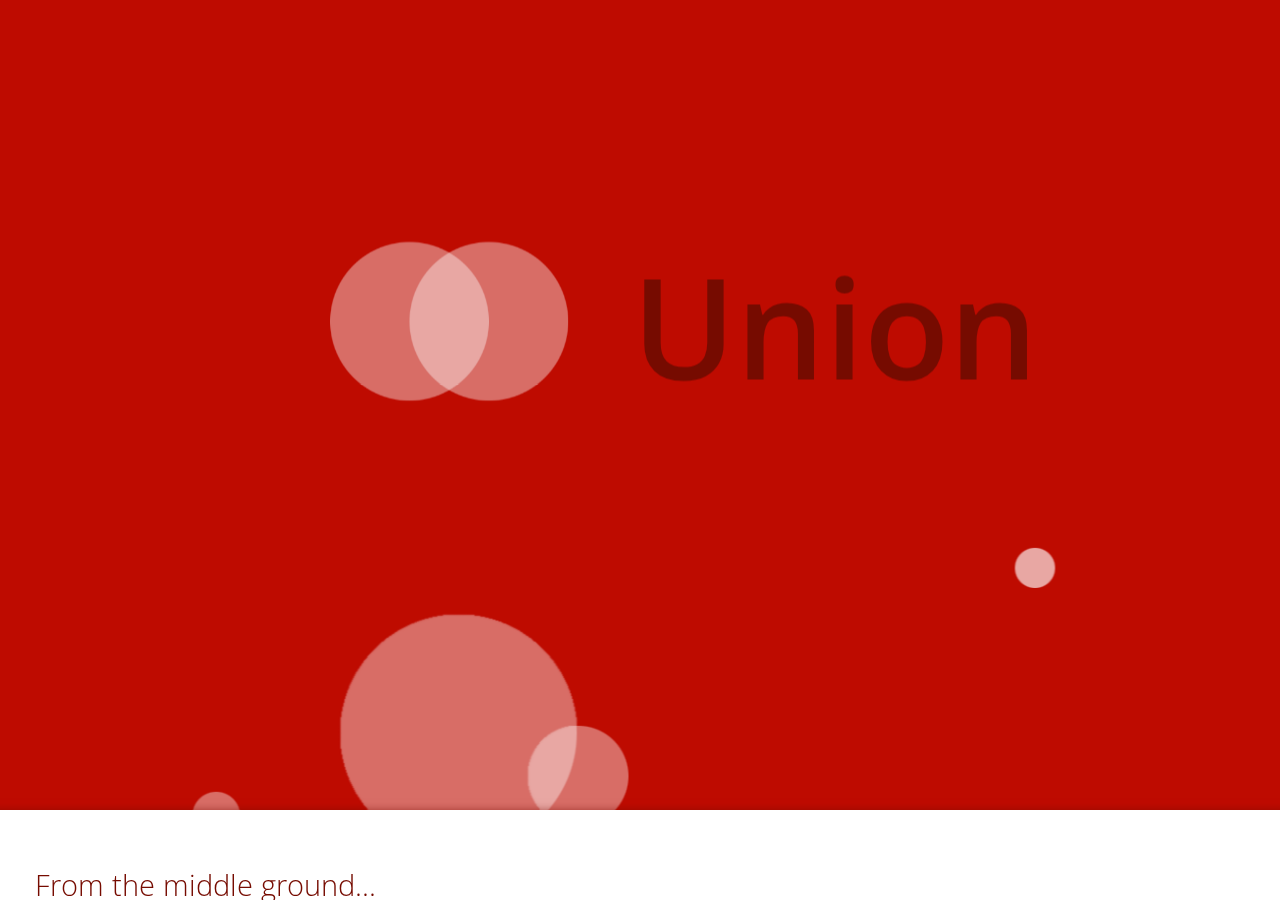
<file: Prototype3/promotional.html>
<!DOCTYPE html>
<html lang="en">
  <head>
    <meta charset="utf-8">
    <title>Union</title>
    <link href="promoStyle.css" rel="stylesheet">
    <link rel="icon" href="img/Union.png">
    <link href="https://fonts.googleapis.com/css?family=Lora|Open+Sans:300,400" rel="stylesheet">
	  <script src="https://ajax.googleapis.com/ajax/libs/jquery/1.12.4/jquery.min.js"></script>
    <script src="script.js" type="text/javascript"></script>
	<script src="getArticles.js" type="text/javascript"></script>
  </head>
  <body onLoad="start()">
    <div class="parallax">
      <div class="parallax__layer parallax__layer--back">
        <div class="object header">
          <img id="headerImage" src="img/Union.png"/>
          <h1 id="headerText">Union</h1>
        </div>
        <img id="sparklesImage" class="object" src="img/Sparkles.png"/>
      </div>
      <div class="parallax__layer parallax__layer--base">
        <div class="object slide firstSlide">
          <h1>From the middle ground...</h1>
          <p>Engage with current affairs through the multi-faceted lens of society.<br> Debate on topics from (and agaisnt) a variety of viewpoints. <br>Discover and develop your own understanding.<br> Engage well, and rise above the single minded bias of standard media. </p>
          <p>Union is a focused news aggregation project with the intent to create a community-driven discussion platform. Every few days, a new topic or event will be posted on the page with three articles on the issue displayed. Engage with others on the issue, sway or be swayed, and vote for which article you think best represents the topic.  </p>
          </br><img src="img/Discussion.jpg"/>
        </div>
        <div class="object slide lastSlide">
          <img src="img/Compass.jpg"/></br>
          <h1>... See where you stand</h1>
          <p>Using the socio/political matrix your account will develop its own rating as you vote on articles. Any discussion linked to accounts will be coloured based on this rating. You can also vote on posts so valued discussion floats to the top, with unrepresented views weighted more heavily. </p>
          <p>Our article spread as well as the rating and weighting system means that ultimatly, with the platform clear and the field evened, the best community selected discussion will be displayed with all sides represented.  </p>
          <a class="indexLink" href="index.php">See what it's all about</a>
        </div>
        <div class="object slide footer">
          <p>Created by Nathan Squire as part of a project at the University of Queensland. Parralax effect from <a href="http://keithclark.co.uk/articles/pure-css-parallax-websites/">here.</a></p>
        </div>
      </div>
    </div>
  </body>
</html>
</file>
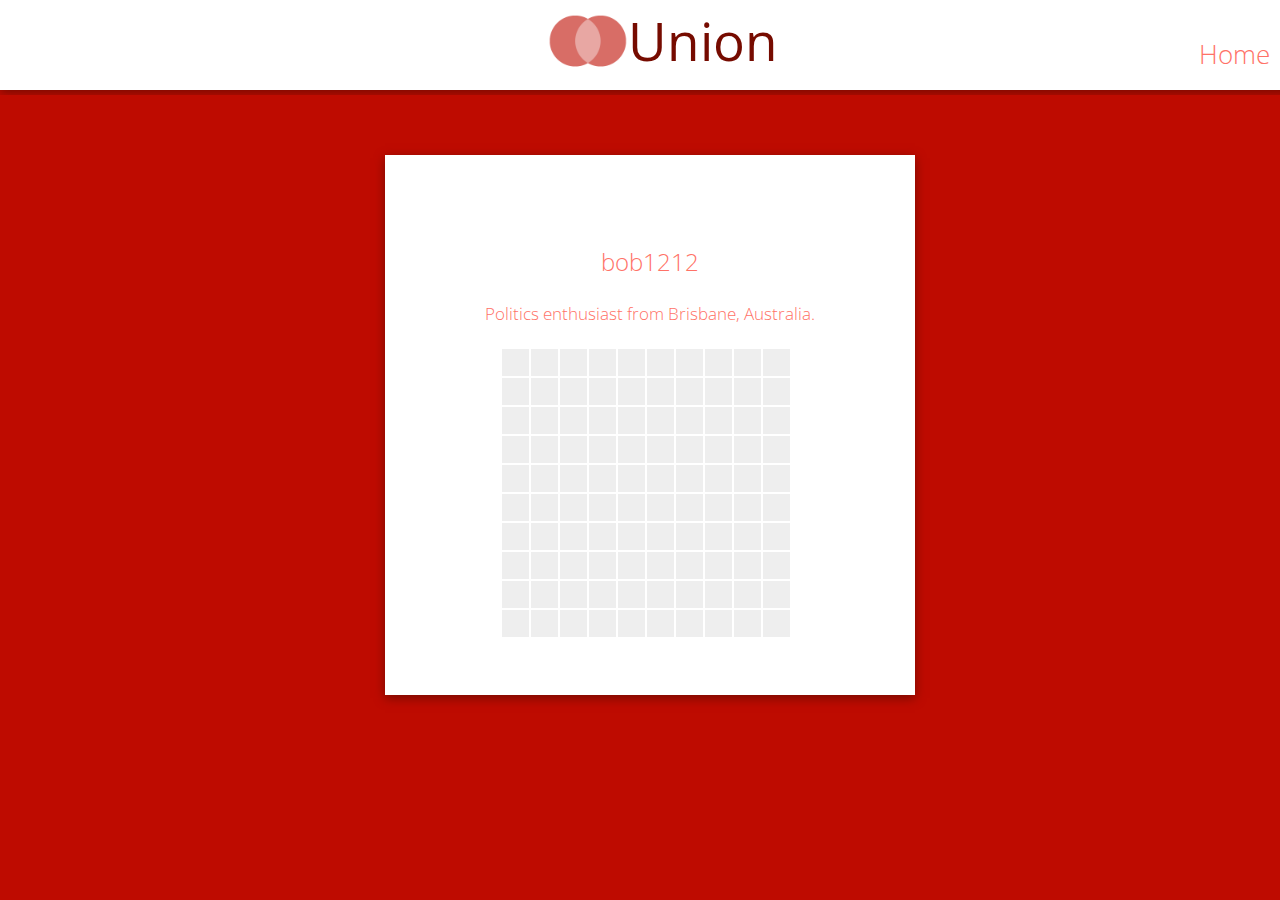
<file: Prototype3/user.html>
<!DOCTYPE html>
<html lang="en">
  <head>
    <meta charset="utf-8">
    <title>Union</title>
    <link href="style.css" rel="stylesheet">
    <link rel="icon" href="img/Union.png">
    <link href="https://fonts.googleapis.com/css?family=Lora|Open+Sans:300,400" rel="stylesheet">
	  <script src="https://ajax.googleapis.com/ajax/libs/jquery/1.12.4/jquery.min.js"></script>
    <script src="script.js" type="text/javascript"></script>
	<script src="getArticles.js" type="text/javascript"></script>
  </head>
  <body onLoad="start()">
    <div id="header" class="container headerBar">
      <img id="headerImage" src="img/Union.png"/>
      <h1>Union</h1>
      <p><a href="index.php">Home</a></p>
    </div>
	  <div id="articleContainer" class="container">
      <div id="userContainer" class="article standardBox">
        <!--<h1 id="loginTitle" class="articleHeading" >User</h1>
        <a class="matrixIcon" onclick="showMatrix()">≡</a>
        <p id="mainArticleText" class="articleText"></p>-->
        <div id="userInfo">
          <p>bob1212</p>
          <p class="smallerText">Politics enthusiast from Brisbane, Australia.</p>
        </div>

        <div id="userMatrixContainer">
          <table>
            <tr>
              <td onclick="choose(this, 0, 0)"></td>
              <td onclick="choose(this, 0, 1)"></td>
              <td onclick="choose(this, 0, 2)"></td>
              <td onclick="choose(this, 0, 3)"></td>
              <td onclick="choose(this, 0, 4)"></td>
              <td onclick="choose(this, 0, 5)"></td>
              <td onclick="choose(this, 0, 6)"></td>
              <td onclick="choose(this, 0, 7)"></td>
              <td onclick="choose(this, 0, 8)"></td>
              <td onclick="choose(this, 0, 9)"></td>
            </tr>
            <tr>
              <td onclick="choose(this, 1, 0)"></td>
              <td onclick="choose(this, 1, 1)"></td>
              <td onclick="choose(this, 1, 2)"></td>
              <td onclick="choose(this, 1, 3)"></td>
              <td onclick="choose(this, 1, 4)"></td>
              <td onclick="choose(this, 1, 5)"></td>
              <td onclick="choose(this, 1, 6)"></td>
              <td onclick="choose(this, 1, 7)"></td>
              <td onclick="choose(this, 1, 8)"></td>
              <td onclick="choose(this, 1, 9)"></td>
            </tr>
            <tr>
              <td onclick="choose(this, 2, 0)"></td>
              <td onclick="choose(this, 2, 1)"></td>
              <td onclick="choose(this, 2, 2)"></td>
              <td onclick="choose(this, 2, 3)"></td>
              <td onclick="choose(this, 2, 4)"></td>
              <td onclick="choose(this, 2, 5)"></td>
              <td onclick="choose(this, 2, 6)"></td>
              <td onclick="choose(this, 2, 7)"></td>
              <td onclick="choose(this, 2, 8)"></td>
              <td onclick="choose(this, 2, 9)"></td>
            </tr>
            <tr>
              <td onclick="choose(this, 3, 0)"></td>
              <td onclick="choose(this, 3, 1)"></td>
              <td onclick="choose(this, 3, 2)"></td>
              <td onclick="choose(this, 3, 3)"></td>
              <td onclick="choose(this, 3, 4)"></td>
              <td onclick="choose(this, 3, 5)"></td>
              <td onclick="choose(this, 3, 6)"></td>
              <td onclick="choose(this, 3, 7)"></td>
              <td onclick="choose(this, 3, 8)"></td>
              <td onclick="choose(this, 3, 9)"></td>
            </tr>
            <tr>
              <td onclick="choose(this, 4, 0)"></td>
              <td onclick="choose(this, 4, 1)"></td>
              <td onclick="choose(this, 4, 2)"></td>
              <td onclick="choose(this, 4, 3)"></td>
              <td onclick="choose(this, 4, 4)"></td>
              <td onclick="choose(this, 4, 5)"></td>
              <td onclick="choose(this, 4, 6)"></td>
              <td onclick="choose(this, 4, 7)"></td>
              <td onclick="choose(this, 4, 8)"></td>
              <td onclick="choose(this, 4, 9)"></td>
            </tr>
            <tr>
              <td onclick="choose(this, 5, 0)"></td>
              <td onclick="choose(this, 5, 1)"></td>
              <td onclick="choose(this, 5, 2)"></td>
              <td onclick="choose(this, 5, 3)"></td>
              <td onclick="choose(this, 5, 4)"></td>
              <td onclick="choose(this, 5, 5)"></td>
              <td onclick="choose(this, 5, 6)"></td>
              <td onclick="choose(this, 5, 7)"></td>
              <td onclick="choose(this, 5, 8)"></td>
              <td onclick="choose(this, 5, 9)"></td>
            </tr>
            <tr>
              <td onclick="choose(this, 6, 0)"></td>
              <td onclick="choose(this, 6, 1)"></td>
              <td onclick="choose(this, 6, 2)"></td>
              <td onclick="choose(this, 6, 3)"></td>
              <td onclick="choose(this, 6, 4)"></td>
              <td onclick="choose(this, 6, 5)"></td>
              <td onclick="choose(this, 6, 6)"></td>
              <td onclick="choose(this, 6, 7)"></td>
              <td onclick="choose(this, 6, 8)"></td>
              <td onclick="choose(this, 6, 9)"></td>
            </tr>
            <tr>
              <td onclick="choose(this, 7, 0)"></td>
              <td onclick="choose(this, 7, 1)"></td>
              <td onclick="choose(this, 7, 2)"></td>
              <td onclick="choose(this, 7, 3)"></td>
              <td onclick="choose(this, 7, 4)"></td>
              <td onclick="choose(this, 7, 5)"></td>
              <td onclick="choose(this, 7, 6)"></td>
              <td onclick="choose(this, 7, 7)"></td>
              <td onclick="choose(this, 7, 8)"></td>
              <td onclick="choose(this, 7, 9)"></td>
            </tr>
            <tr>
              <td onclick="choose(this, 8, 0)"></td>
              <td onclick="choose(this, 8, 1)"></td>
              <td onclick="choose(this, 8, 2)"></td>
              <td onclick="choose(this, 8, 3)"></td>
              <td onclick="choose(this, 8, 4)"></td>
              <td onclick="choose(this, 8, 5)"></td>
              <td onclick="choose(this, 8, 6)"></td>
              <td onclick="choose(this, 8, 7)"></td>
              <td onclick="choose(this, 8, 8)"></td>
              <td onclick="choose(this, 8, 9)"></td>
            </tr>
            <tr>
              <td onclick="choose(this, 9, 0)"></td>
              <td onclick="choose(this, 9, 1)"></td>
              <td onclick="choose(this, 9, 2)"></td>
              <td onclick="choose(this, 9, 3)"></td>
              <td onclick="choose(this, 9, 4)"></td>
              <td onclick="choose(this, 9, 5)"></td>
              <td onclick="choose(this, 9, 6)"></td>
              <td onclick="choose(this, 9, 7)"></td>
              <td onclick="choose(this, 9, 8)"></td>
              <td onclick="choose(this, 9, 9)"></td>
            </tr>
            </tr>
          </table>
        </div>


      </div>
    </div>
  </body>
</html>
</file>
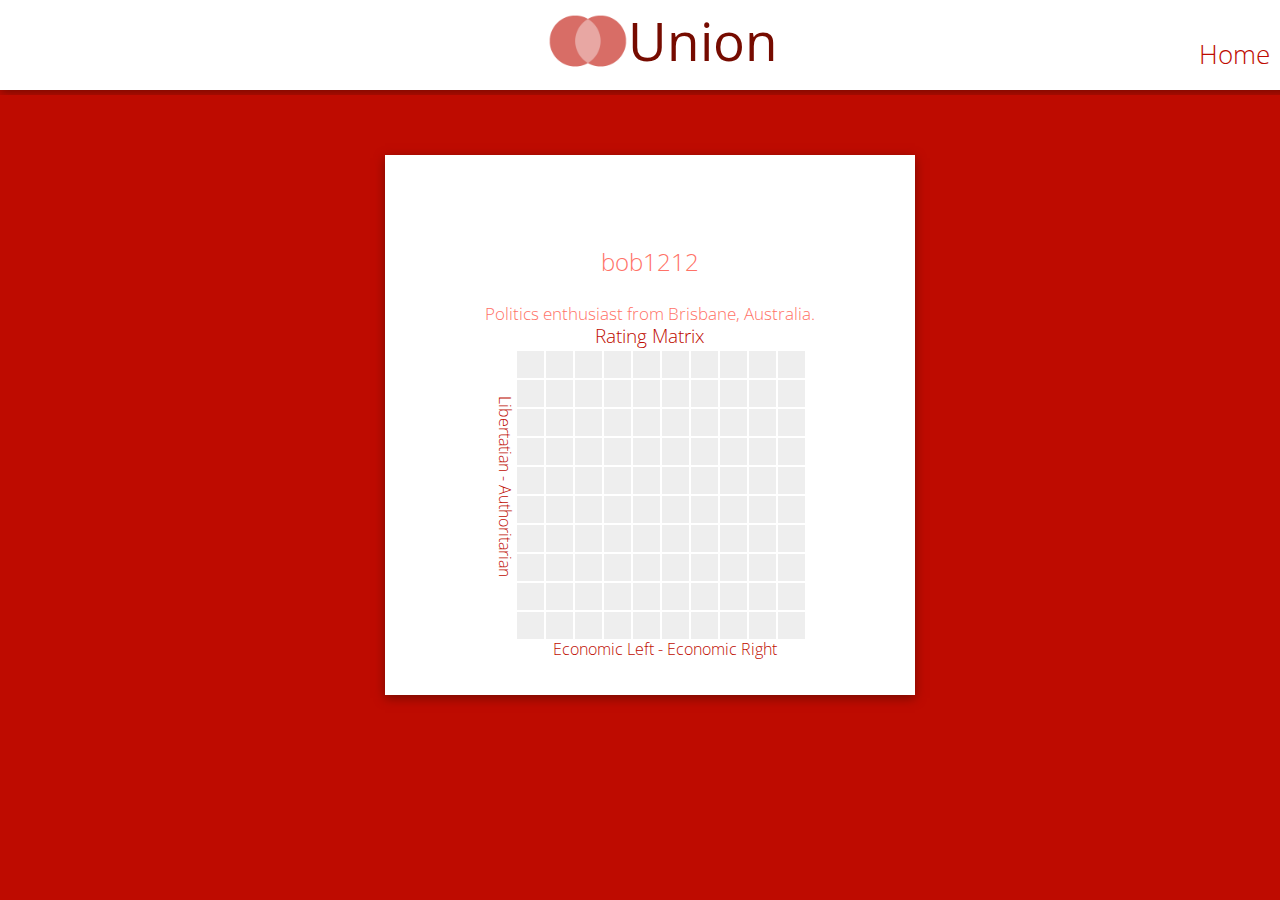
<file: Prototype3/user1.html>
<!DOCTYPE html>
<html lang="en">
  <head>
    <meta charset="utf-8">
    <title>Union</title>
    <link href="style.css" rel="stylesheet">
    <link rel="icon" href="img/Union.png">
    <link href="https://fonts.googleapis.com/css?family=Lora|Open+Sans:300,400" rel="stylesheet">
	  <script src="https://ajax.googleapis.com/ajax/libs/jquery/1.12.4/jquery.min.js"></script>
    <script src="script.js" type="text/javascript"></script>
  </head>
  <body onLoad="startUser('bob1212')">
    <div id="header" class="container headerBar">
      <a href="index.php">
        <img id="headerImage" src="img/Union.png"/>
        <h1>Union</h1>
      </a>
      <p><a class="logInOrOut" href="index.php">Home</a></p>
    </div>
	  <div id="articleContainer" class="container">
      <div id="userContainer" class="article standardBox">
        <!--<h1 id="loginTitle" class="articleHeading" >User</h1>
        <a class="matrixIcon" onclick="showMatrix()">≡</a>
        <p id="mainArticleText" class="articleText"></p>-->
        <div id="userInfo">
          <p>bob1212</p>
          <p class="smallerText">Politics enthusiast from Brisbane, Australia.</p>
        </div>

        <div id="userMatrixContainer">
          <div class="axisLabels">
            <p style="left: 34px;top: -22px;">Rating Matrix</p>
            <p style="left: 50px;top: -38px; visibility: hidden;">Axis One</p>
            <p style="left: -110px;top: 47px;" class="rotatedOpposite">Libertatian - Authoritarian</p>
            <p style="left: 179px;top: 9px; visibility: hidden;" class="rotated">Axis Three</p>
            <p style="left: 50px;top: 134px;">Economic Left - Economic Right</p>
          </div>
          <table style="position: relative;left: 15px;">
            <tr>
              <td></td><td></td><td></td><td></td><td></td><td></td><td></td><td></td><td></td><td></td>
            </tr>
            <tr>
              <td></td><td></td><td></td><td></td><td></td><td></td><td></td><td></td><td></td><td></td>
            </tr>
            <tr>
              <td></td><td></td><td></td><td></td><td></td><td></td><td></td><td></td><td></td><td></td>
            </tr>
            <tr>
              <td></td><td></td><td></td><td></td><td></td><td></td><td></td><td></td><td></td><td></td>
            </tr>
            <tr>
              <td></td><td></td><td></td><td></td><td></td><td></td><td></td><td></td><td></td><td></td>
            </tr>
            <tr>
              <td></td><td></td><td></td><td></td><td></td><td></td><td></td><td></td><td></td><td></td>
            </tr>
            <tr>
              <td></td><td></td><td></td><td></td><td></td><td></td><td></td><td></td><td></td><td></td>
            </tr>
            <tr>
              <td></td><td></td><td></td><td></td><td></td><td></td><td></td><td></td><td></td><td></td>
            </tr>
            <tr>
              <td></td><td></td><td></td><td></td><td></td><td></td><td></td><td></td><td></td><td></td>
            </tr>
            <tr>
              <td></td><td></td><td></td><td></td><td></td><td></td><td></td><td></td><td></td><td></td>
            </tr>
            </tr>
          </table>
        </div>


      </div>
    </div>
  </body>
</html>
</file>
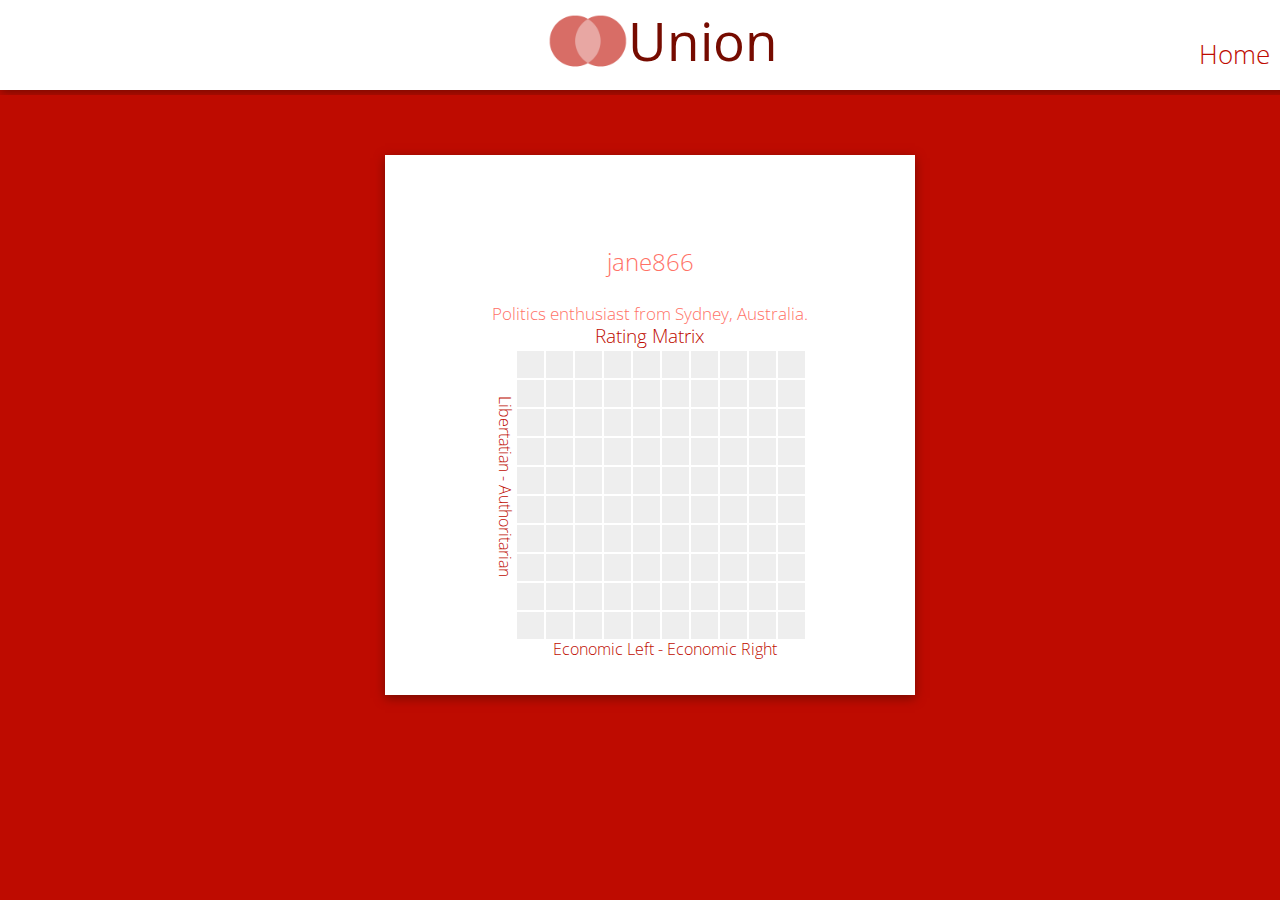
<file: Prototype3/user2.html>
<!DOCTYPE html>
<html lang="en">
  <head>
    <meta charset="utf-8">
    <title>Union</title>
    <link href="style.css" rel="stylesheet">
    <link rel="icon" href="img/Union.png">
    <link href="https://fonts.googleapis.com/css?family=Lora|Open+Sans:300,400" rel="stylesheet">
	  <script src="https://ajax.googleapis.com/ajax/libs/jquery/1.12.4/jquery.min.js"></script>
    <script src="script.js" type="text/javascript"></script>
  </head>
  <body onLoad="startUser('jane866')">
    <div id="header" class="container headerBar">
      <a href="index.php">
        <img id="headerImage" src="img/Union.png"/>
        <h1>Union</h1>
      </a>
      <p><a class="logInOrOut" href="index.php">Home</a></p>
    </div>
	  <div id="articleContainer" class="container">
      <div id="userContainer" class="article standardBox">
        <!--<h1 id="loginTitle" class="articleHeading" >User</h1>
        <a class="matrixIcon" onclick="showMatrix()">≡</a>
        <p id="mainArticleText" class="articleText"></p>-->
        <div id="userInfo">
          <p>jane866</p>
          <p class="smallerText">Politics enthusiast from Sydney, Australia.</p>
        </div>

        <div id="userMatrixContainer">
          <div class="axisLabels">
            <p style="left: 34px;top: -22px;">Rating Matrix</p>
            <p style="left: 50px;top: -38px; visibility: hidden;">Axis One</p>
            <p style="left: -110px;top: 47px;" class="rotatedOpposite">Libertatian - Authoritarian</p>
            <p style="left: 179px;top: 9px; visibility: hidden;" class="rotated">Axis Three</p>
            <p style="left: 50px;top: 134px;">Economic Left - Economic Right</p>
          </div>
          <table style="position: relative;left: 15px;">
            <tr>
              <td></td><td></td><td></td><td></td><td></td><td></td><td></td><td></td><td></td><td></td>
            </tr>
            <tr>
              <td></td><td></td><td></td><td></td><td></td><td></td><td></td><td></td><td></td><td></td>
            </tr>
            <tr>
              <td></td><td></td><td></td><td></td><td></td><td></td><td></td><td></td><td></td><td></td>
            </tr>
            <tr>
              <td></td><td></td><td></td><td></td><td></td><td></td><td></td><td></td><td></td><td></td>
            </tr>
            <tr>
              <td></td><td></td><td></td><td></td><td></td><td></td><td></td><td></td><td></td><td></td>
            </tr>
            <tr>
              <td></td><td></td><td></td><td></td><td></td><td></td><td></td><td></td><td></td><td></td>
            </tr>
            <tr>
              <td></td><td></td><td></td><td></td><td></td><td></td><td></td><td></td><td></td><td></td>
            </tr>
            <tr>
              <td></td><td></td><td></td><td></td><td></td><td></td><td></td><td></td><td></td><td></td>
            </tr>
            <tr>
              <td></td><td></td><td></td><td></td><td></td><td></td><td></td><td></td><td></td><td></td>
            </tr>
            <tr>
              <td></td><td></td><td></td><td></td><td></td><td></td><td></td><td></td><td></td><td></td>
            </tr>
            </tr>
          </table>
        </div>


      </div>
    </div>
  </body>
</html>
</file>
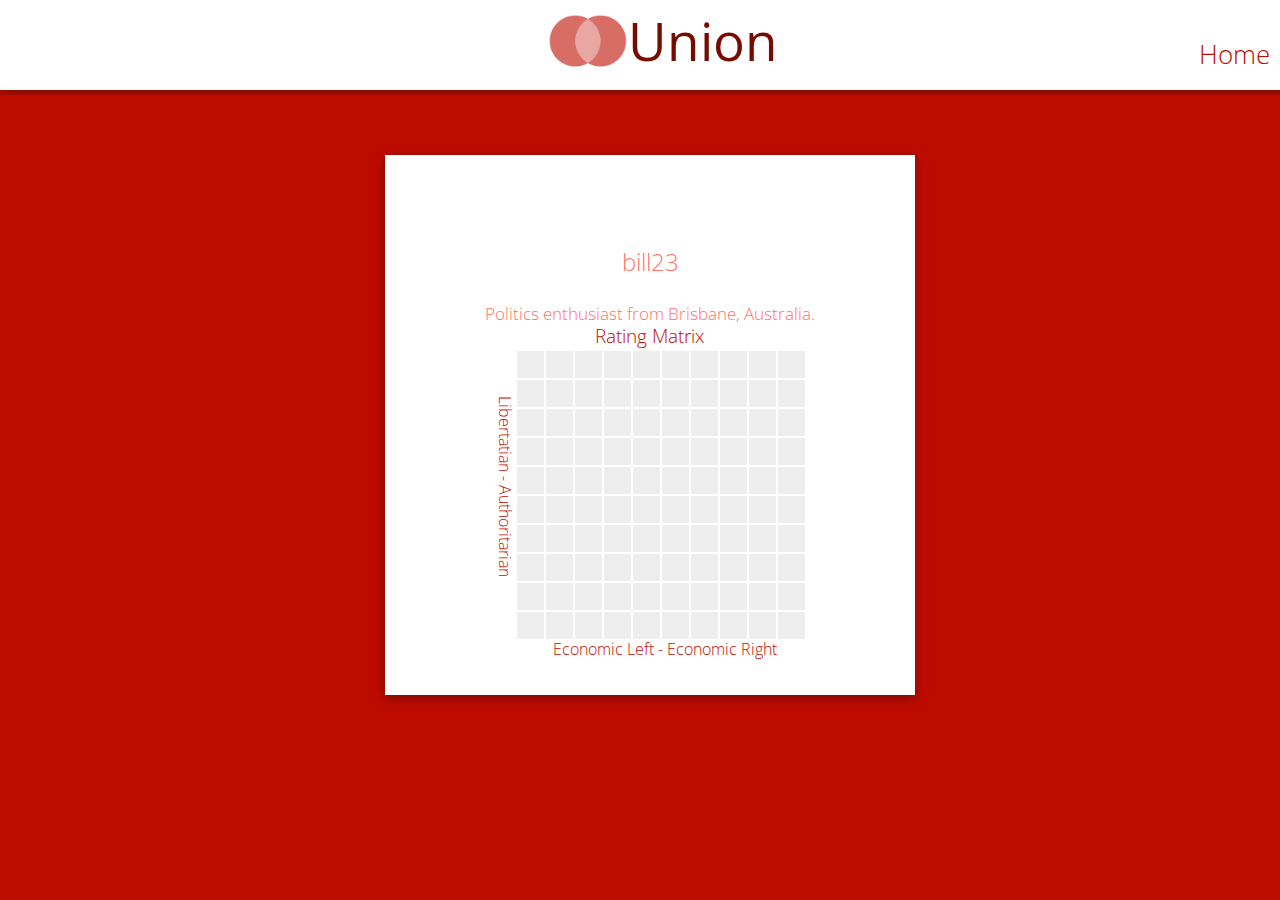
<file: Prototype3/user3.html>
<!DOCTYPE html>
<html lang="en">
  <head>
    <meta charset="utf-8">
    <title>Union</title>
    <link href="style.css" rel="stylesheet">
    <link rel="icon" href="img/Union.png">
    <link href="https://fonts.googleapis.com/css?family=Lora|Open+Sans:300,400" rel="stylesheet">
	  <script src="https://ajax.googleapis.com/ajax/libs/jquery/1.12.4/jquery.min.js"></script>
    <script src="script.js" type="text/javascript"></script>
  </head>
  <body onLoad="startUser('bill23')">
    <div id="header" class="container headerBar">
      <a href="index.php">
        <img id="headerImage" src="img/Union.png"/>
        <h1>Union</h1>
      </a>
      <p><a class="logInOrOut" href="index.php">Home</a></p>
    </div>
	  <div id="articleContainer" class="container">
      <div id="userContainer" class="article standardBox">
        <!--<h1 id="loginTitle" class="articleHeading" >User</h1>
        <a class="matrixIcon" onclick="showMatrix()">≡</a>
        <p id="mainArticleText" class="articleText"></p>-->
        <div id="userInfo">
          <p>bill23</p>
          <p class="smallerText">Politics enthusiast from Brisbane, Australia.</p>
        </div>

        <div id="userMatrixContainer">
          <div class="axisLabels">
            <p style="left: 34px;top: -22px;">Rating Matrix</p>
            <p style="left: 50px;top: -38px; visibility: hidden;">Axis One</p>
            <p style="left: -110px;top: 47px;" class="rotatedOpposite">Libertatian - Authoritarian</p>
            <p style="left: 179px;top: 9px; visibility: hidden;" class="rotated">Axis Three</p>
            <p style="left: 50px;top: 134px;">Economic Left - Economic Right</p>
          </div>
          <table style="position: relative;left: 15px;">
            <tr>
              <td></td><td></td><td></td><td></td><td></td><td></td><td></td><td></td><td></td><td></td>
            </tr>
            <tr>
              <td></td><td></td><td></td><td></td><td></td><td></td><td></td><td></td><td></td><td></td>
            </tr>
            <tr>
              <td></td><td></td><td></td><td></td><td></td><td></td><td></td><td></td><td></td><td></td>
            </tr>
            <tr>
              <td></td><td></td><td></td><td></td><td></td><td></td><td></td><td></td><td></td><td></td>
            </tr>
            <tr>
              <td></td><td></td><td></td><td></td><td></td><td></td><td></td><td></td><td></td><td></td>
            </tr>
            <tr>
              <td></td><td></td><td></td><td></td><td></td><td></td><td></td><td></td><td></td><td></td>
            </tr>
            <tr>
              <td></td><td></td><td></td><td></td><td></td><td></td><td></td><td></td><td></td><td></td>
            </tr>
            <tr>
              <td></td><td></td><td></td><td></td><td></td><td></td><td></td><td></td><td></td><td></td>
            </tr>
            <tr>
              <td></td><td></td><td></td><td></td><td></td><td></td><td></td><td></td><td></td><td></td>
            </tr>
            <tr>
              <td></td><td></td><td></td><td></td><td></td><td></td><td></td><td></td><td></td><td></td>
            </tr>
            </tr>
          </table>
        </div>


      </div>
    </div>
  </body>
</html>
</file>
<file: promotional/css/main.css>
body {
    background-color: #f2f2f2;
    font-family: 'Roboto', sans-serif;
    font-weight: 300;
    font-size: 16px;
    color: #333;
    padding-top: 50px;
}

h1,
h2,
h3,
h4,
h5,
h6 {
    font-family: 'Roboto', sans-serif;
    font-weight: 300;
    color: #333;
}

h4 {
    line-height: 26px;
}

p {
    line-height: 28px;
    margin-bottom: 25px;
}

hr {
    border-color: #dedede;
}

.navbar-default {
    background-color: #BE0B00;
}

.navbar-default .navbar-nav > li > a {
    color: #fff;
}

.navbar-default .navbar-brand {
    padding: 20px 0px 5px 0px;
    font-size: 24px;
    color: #fff;
}

.navbar-default .navbar-brand:hover,
.navbar-default .navbar-brand:focus {
    color: #ffffff;
    background-color: transparent;
}

.navbar-nav > li > a {
    padding-top: 20px;
    padding-bottom: 21px;
    font-size: 16px;
    font-weight: 700;
}

.navbar-default .navbar-nav > li > a:hover,
.navbar-default .navbar-nav > li > a:focus {
    color: #ffffff;
    background-color: transparent;
}

.navbar-nav > li:hover {
    background-color: #000;
}

#site-header {
    background-color: #a70a0a;
    padding-top: 60px;
    padding-bottom: 60px;
    border-bottom: #696969 solid 3px;
}

#site-header ul {
    list-style: none;
    padding-left: 0;
}

#site-header h1 {
    margin-top: 30px;
    color: white;
    font-size: 70px;
    font-weight: 500;
}

#site-header h2 {
    color: white;
    font-size: 40px;
    font-weight: 500;
}

#site-header h3 {
    color: white;
    font-size: 30px;
}

#site-header h4 {
    color: white;
    font-size: 24px;
}

#site-header h5 {
    color: white;
    font-size: 18px;
}

.signup-form {
    margin-top: 30px;
}

.content-section {
    padding-top: 50px;
    padding-bottom: 70px;
}

.content-section h2 {
    color: #760B00;
    font-weight: 700;
}

.content-section h3 {
    color: #760B00;
    font-weight: 400;
}

.content-section img {
    width: 700px;
    border: 3px ridge #021a40;
}

.content-section figcaption {
    color: #760B00;
    font-size: 20px;
    font-weight: 500;
}

.content-section p {
    font-size: 16px;
}

#usermatrix {
    margin-top: 30px;
    height: 400px;
}

.separator {
    background-color: #a70a0a;
    height: 70px;
}

.footer {
    background-color: #a70a0a;
    height: 200px;
}

.indexLink {
    background-color: white;
    text-align: center;
    padding: 30px;
    box-shadow: 0px 3px 10px #760B00;
    /* margin: auto; */
    display: inline-block;
    font-size: 2em;
    color: #760B00;
    position: relative;
    top: 50%;
    transform: translateY(-50%);
    /* cursor: pointer; */
}

.indexLink:hover {
    box-shadow: 0px 10px 20px #760B00;
    text-decoration: none;
    color: #760B00;
}

.indexLink a {
    vertical-align: middle;
}
</file>
<file: Prototype/style.css>
h1, h2{
	text-align: center;
	font-family: "Arial";
	color: #555;
	margin: 60px;
}

p{
	text-align: center;
	font-family: "Arial";
	color: #555;
	margin: 10px;
}

.side{
	float: left;
	height: 100%;
	width: 100px;
}

.side p{
  position: relative;
  top: 50%;
  transform: translateY(-50%);
}

#centered {
	height: 550px;
	width: 750px;
	margin: 0 auto;
}

#buttons input{
	width: 110px;
}

#button-labels td{
	width: 110px;
}

td.chosen, td.chosen:hover{
  background-color: #bbb;
}

td.average, td.average:hover, td.average.chosen, td.average.chosen:hover{
  background-color: #444;
}

td:hover{
  background-color: #ddd;
}

td{
  height: 50px;
  width: 50px;
  background-color: #eee;
}

table{
  margin-top: 5px;
  margin-bottom: 5px;
  float: left;
}
</file>
<file: Prototype3/style.css>
body{
	padding: 0px;
	margin: 0px;
	font-family: 'Open Sans', sans-serif;
	font-weight: 300;
	background-color: #BE0B00;
	overflow-x: hidden;
}

#articleContainer{
	background-color: #BE0B00;
}

#discussionContainer{
	background-color: #fff;
	padding: 10px 20px;
	box-shadow: 0px -3px 10px #760B00;
	height: auto;
}

#header{
	background-color: #fff;
	height: 70px;
	box-shadow: 0px 3px 10px #760B00;
	margin-bottom: 5px;
}

.container{
	height: 600px;
	width: 100%;/*1300px;*/
	margin: auto;
	padding: 10px;
}

.standardBox{
	width: 300px;
	height: 400px;
	margin: auto;
	padding: 15px;
}

.article, #matrixContainer{
	background-color: #fff;
	box-shadow: 0px 3px 10px #760B00;
	position: relative;
	font-family: 'Lora', serif;
	text-align: justify;
	cursor: pointer;
	overflow: hidden;
}

h1{
	margin: 0px;
	font-size: 1.8em;
	font-weight: 400;
}

a{
	text-decoration: none;
	color: inherit;
}

#mainArticle{
	z-index: 1;
	height: 450px;
	top: 50px;
	width: 400px;
}

.discussion{
	width: 90%;
	height: auto;
	margin: 30px;
	padding: 0px 15px;
	border-left: solid 3px #FF7267;
	cursor: pointer;
}

.discussion.toggled, .discussion:hover{
	border-left-width: 6px;
	margin-left: 27px;
}

.discussion.toggled div.toggled{
	display: none;
}

.discussion p{
	display: inline;
	margin-right: 15px;
}

#discussionHeader{
	height: 60px;
}

.headerBar h1{
	/* text-align: center; */
	position: relative;
	left: 42%;
	color: #760B00;
	font-size: 2.5em;
}

#discussionHeader h1{
	top: 10px;
}

#header h1{
	top: -5px;
	font-size: 3.3em;
}

#discussionHeader p, #header.headerBar p{
	/* float: right; */
	position: relative;
	top: -53px;
	left: 75%;
	width: 300px;
	font-size: 1.6em;
	color: #FF7267;
	text-align: right;
}

#header.headerBar p{
	top: -70px;
	cursor: pointer;
}

#discussionHeader p{
}

#clock{
	font-size: 1.5em;
	color: #FF7267;
	margin: 0px 10px;
	position: relative;
	top: 6px;
}

.discussion .upvote{
	margin-right: 0px;
}

.discussion .downvote, .discussion .upvote, .discussion .reply{
	color: #BE0B00;
	font-weight: 400;
}

.discussion .username, .discussion .score{
	color: #FF7267;
}

.noselect, .discussion p, .matrixIcon{
  -webkit-touch-callout: none; /* iOS Safari */
  -webkit-user-select: none;   /* Chrome/Safari/Opera */
  -khtml-user-select: none;    /* Konqueror */
  -moz-user-select: none;      /* Firefox */
  -ms-user-select: none;       /* Internet Explorer/Edge */
  user-select: none;           /* Non-prefixed version, currently
                                  not supported by any browser */
}

.matrixIcon{
	float: right;
	font-size: 1.75em;
  /*font-weight: 900;*/
	right: 10px;
	position: relative;
	color: #FF7267;
}

.matrixIcon:hover, .clicked{
	color: #BE0B00;
}

.articleHeading{
	display: inline;
  text-align: left;
  font-size: 1.5em;
}

#matrixContainer{
	z-index: 5;
	border-top: 3px solid #FF7267;
	height: 300px;
	overflow: visible;
	height: 323px;
	width: 322px;
}

.arrow-up {
	position: relative;
	top: -25px;
	right: -302px;
	width: 0;
	height: 0;
	border-left: 10px solid transparent;
	border-right: 10px solid transparent;
	border-bottom: 10px solid #FF7267;
}

#headerImage{
	/* margin-top: 5px; */
	height: 80px;
	position: relative;
	float: left;
	left: 42%;
	top: -8px;
}

.logInOrOut{
	color: #BE0B00;
	margin-left: 20px;
}

#loginTitle{
	font-family: 'Open Sans';
	color: #760B00;
}

#loginForm, #userInfo{
	font-family: 'Open Sans';
	font-size: 1.5em;
	color: #FF7267;
	text-align: center;
	margin-top: 75px;
}

#loginForm p{
	margin: 0px;
}

#loginForm input{
	font-family: 'Open Sans';
	font-size: 0.8em;
	color: #FF7267;
	border: 0px solid black;
	background-color: #ffe8e7;
	margin-bottom: 30px;
	text-align: center;
	height: 30px;
}

#loginForm #loginButton{
	cursor: pointer;
	width: 100px;
	background-color: #FF7267;
  color: #ffe8e7;
	margin-bottom: 5px;
}

.smallerText{
	font-size: 0.7em;
}

#userMatrixContainer{
	position: relative;
	right: -100px;
}

#userContainer{
	height: 510px;
	top: 50px;
	width: 500px;
}

#commentInput {
    font-family: 'Open Sans';
    font-size: 0.8em;
    border: 0px solid black;
		height: 28px;
		width: 65%;
		border-bottom: solid 3px #FF7267;
		position: relative;
		top: -2px;
		padding: 10px;
}

#newComment{
	border-left: solid 0px #BE0B00;
	margin-left: 15px;
}

#newComment .username a{
	/*color: #BE0B00;*/
	cursor: pointer;
	width: 161px;
	background-color: #FF7267;
	color: #ffe8e7;
	margin-bottom: 5px;
	padding: 4px 10px;
}

#newComment .username a:hover{
	background-color: #BE0B00;
}

#dateSwitcherContainer{
	height: 100px;
}

#dateDisplay{
	background-color: #fff;
	height: 50px;
	width: 450px;
}

#dateDisplay p{
	text-align: center;
	margin: 0px;
}

#dateDisplay a{
	font-size: 2.5em;
	color: #FF7267;
}

#dateDisplay a:hover{
	color: #BE0B00;
}

#dateDisplay .date{
	margin: 0px 80px;
	color: #BE0B00;
}

input:focus{
	outline-color: rgba(255, 114, 103, 0.5);
}

/* Matrix things */

td.chosen, td.chosen:hover{
  background-color: #FF7267;
}

td.average, td.average:hover, td.average.chosen, td.average.chosen:hover{
  background-color: #BE0B00;
}

td:hover{
  background-color: #ddd;
}

td{
  height: 25px;
  width: 25px;
  background-color: #eee;
}

table{
  margin-top: 5px;
  margin-bottom: 5px;
  float: left;
}

.axisLabels{
	width: 0px;
	height: 0px;
	margin: 0px;
}

.axisLabels p{
	font-family: 'Open Sans', sans-serif;
	position: relative;
	width: 230px;
	text-align: center;
	color: #BE0B00;
}

.axisLabels p:first-of-type{
	font-size: 1.2em;
}

.rotated {
	-webkit-transform: rotate(-90deg);
	-moz-transform: rotate(-90deg);
	-ms-transform: rotate(-90deg);
	-o-transform: rotate(-90deg);
	filter: progid:DXImageTransform.Microsoft.BasicImage(rotation=3);
}

.rotatedOpposite {
	-webkit-transform: rotate(90deg);
	-moz-transform: rotate(90deg);
	-ms-transform: rotate(90deg);
	-o-transform: rotate(90deg);
	filter: progid:DXImageTransform.Microsoft.BasicImage(rotation=1);
}
</file>
<file: Prototype/style_questions.css>
h1, h2{
	text-align: center;
	font-family: "Arial";
	color: #555;
	margin: 20px;
	margin-top: 40px;
}

p{
	text-align: center;
	font-family: "Arial";
	color: #555;
	margin: 10px;
}

.side{
	float: left;
	height: 100%;
	width: 100px;
}

.side p{
  position: relative;
  top: 50%;
  transform: translateY(-50%);
}

#centered {
	height: 550px;
	width: 600px;
	margin: 0 auto;
}

#buttons input{
	width: 116px;
	margin: 0;
}

#button-labels td{
	width: 200px;
	text-align: center;
}

#submit{
	width: 150px;
	margin: 40px auto;
}

#submit input{
	width: 150px;
	height: 50px;
}
</file>
<file: Prototype3/promoStyle.css>
.parallax {
	height: 100vh;
	overflow-x: hidden;
	overflow-y: auto;
	-webkit-perspective: 1px;
	perspective: 1px;
}

.parallax__layer {
	position: absolute;
	top: 0;
	left: 0;
	right: 0;
	bottom: 0;
}

.parallax__layer--base {
	-webkit-transform: translateZ(0);
	transform: translateZ(0);
}

.parallax__layer--back {
	-webkit-transform: translateZ(-1px);
	transform: translateZ(-1px);
}

.parallax__layer {
	padding: 100vh 0;
}


/* Promo Style */

body{
	font-family: 'Open Sans', sans-serif;
	background-color: #BE0B00;
	margin:0;
	padding:0;
}

.object {
	position: absolute;
	left: 50%;
	top: 50%;
	-webkit-transform: translate(-50%, -50%);
	transform: translate(-50%, -50%);
}

.slide{
	position: relative;
	background-color: white;
	width: 100%;
	height: 500px;
	margin-bottom: 300px;
	box-shadow: 0px 3px 10px #760B00;
	padding: 40px;
}

.slide img{
	display: inline;
	position: relative;
	right: 5%;
	float: right;
	top: -200px;
	height: 300px;
	/* visibility: hidden; */
}

p, a, h1{
	margin: 15px 35px;
	width: 40%;
	font-size: 1.2em;
	font-weight: 300;
}

h1{
	font-size: 1.8em;
	color: #760B00;
	margin-bottom: 5px;
}

a{
	text-decoration: none;
	color: #760B00;
}

.header{
	top: 100px;
	width: 1500px;
	left: 30%;
}

.indexLink{
	background-color: white;
	text-align: center;
	padding: 30px;
	box-shadow: 0px 3px 10px #760B00;
	/* margin: auto; */
	position: relative;
	left: -10%;
	top: 450px;
	display: inline-block;
	font-size: 2em;
	/* cursor: pointer; */
}

.indexLink:hover{
	box-shadow: 0px 10px 20px #760B00;
}

#headerText{
	position: relative;
	left: 30%;
	top: 0px;
	color: #760B00;
	font-size: 17.5em;
	font-weight: 600;
	display: inline;
}

#headerImage{
	height: 500px;
	position: relative;
	left: 25%;
	top: 140px;
	display: inline;
}

#sparklesImage{
	height: 1500px;
	top: 1300px;
}

.footer{
	height: 30px;
	margin-bottom: 0px;
}

.footer p{
	width: 95%;
	font-size: 1em;
}

.footer p a{
	margin: 0px;
	font-size: 1em;
	width: auto;
	font-weight: inherit;
}

.firstSlide{
	margin-top: 200px;
}

.lastSlide{
	margin-bottom: 250px;
}

.lastSlide p{
	float: right;
	margin-right: 200px;
}

.lastSlide h1{
	float: right;
	right: 5%;
	margin-right: 200px;
}

.lastSlide img{
	padding: 50px;
	margin-left: 200px;
	float: left;
	top: -20px;
	height: 300px;
}
</file>
